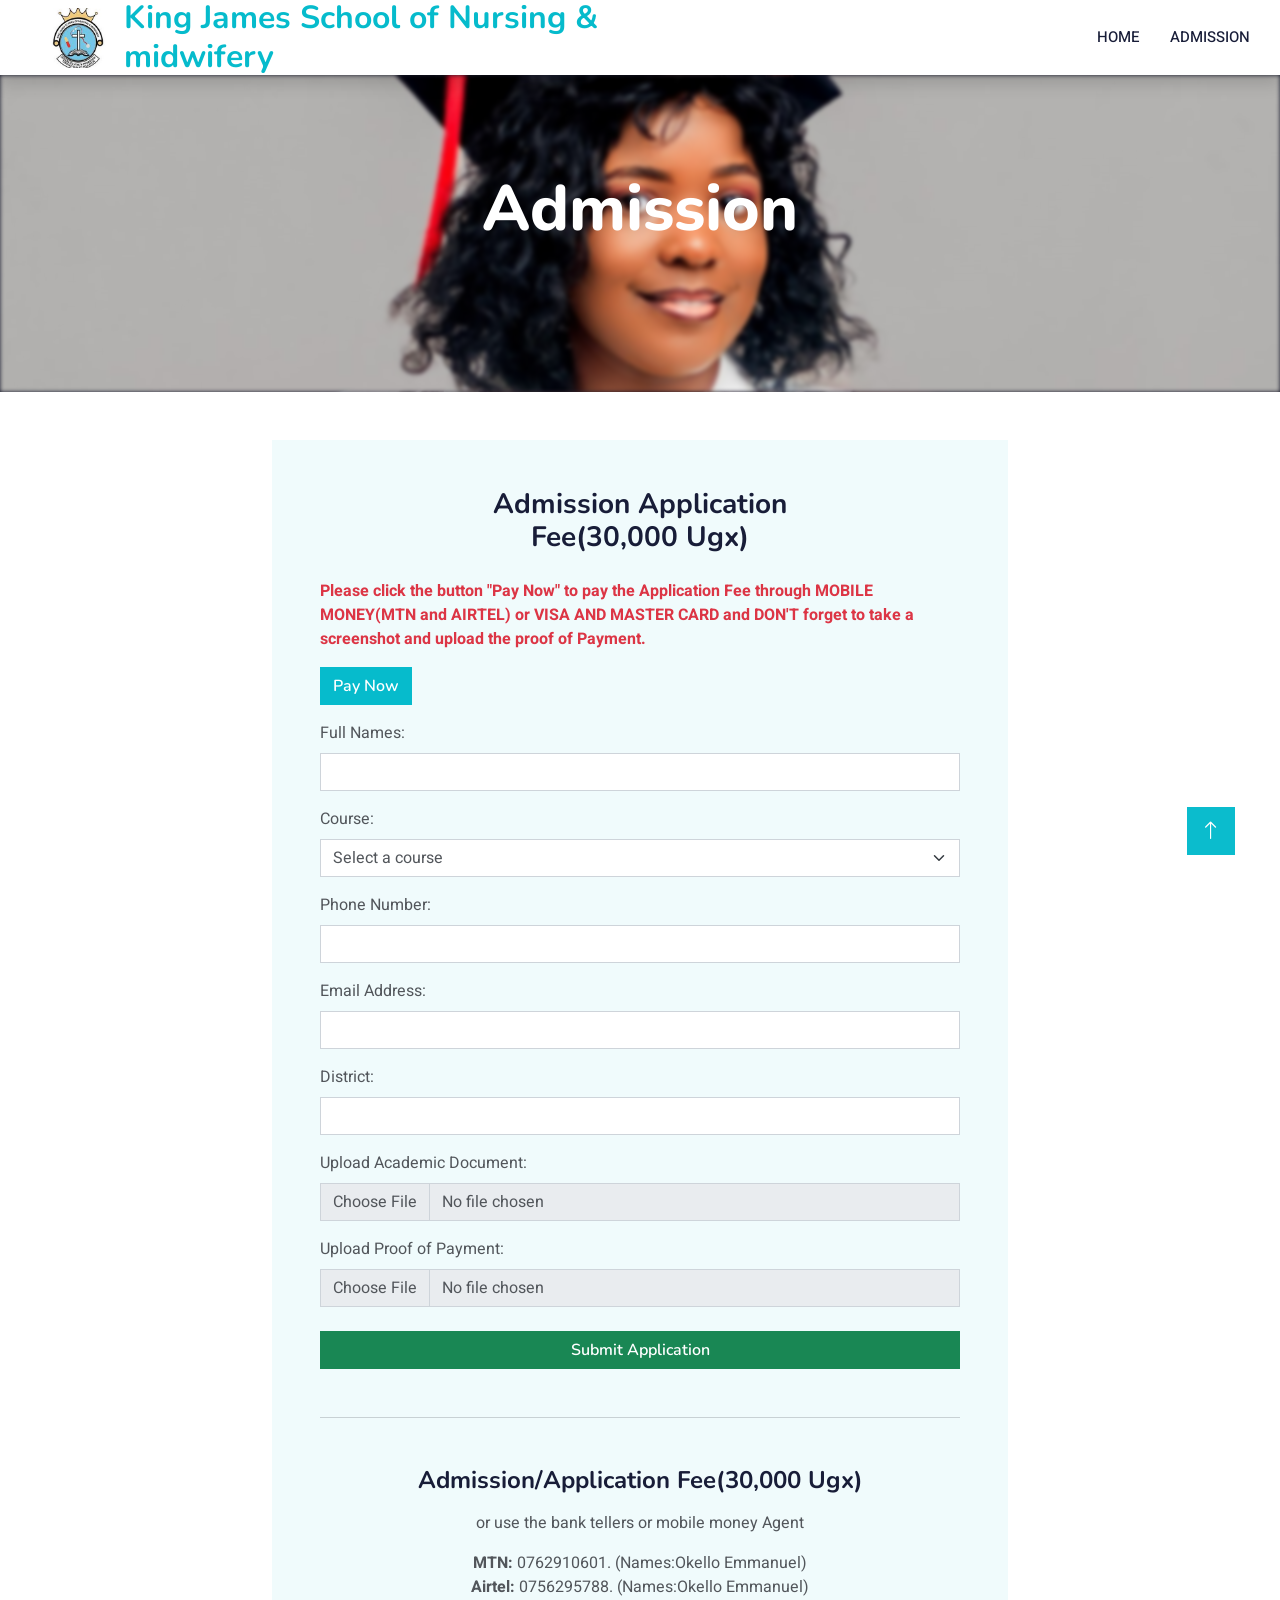
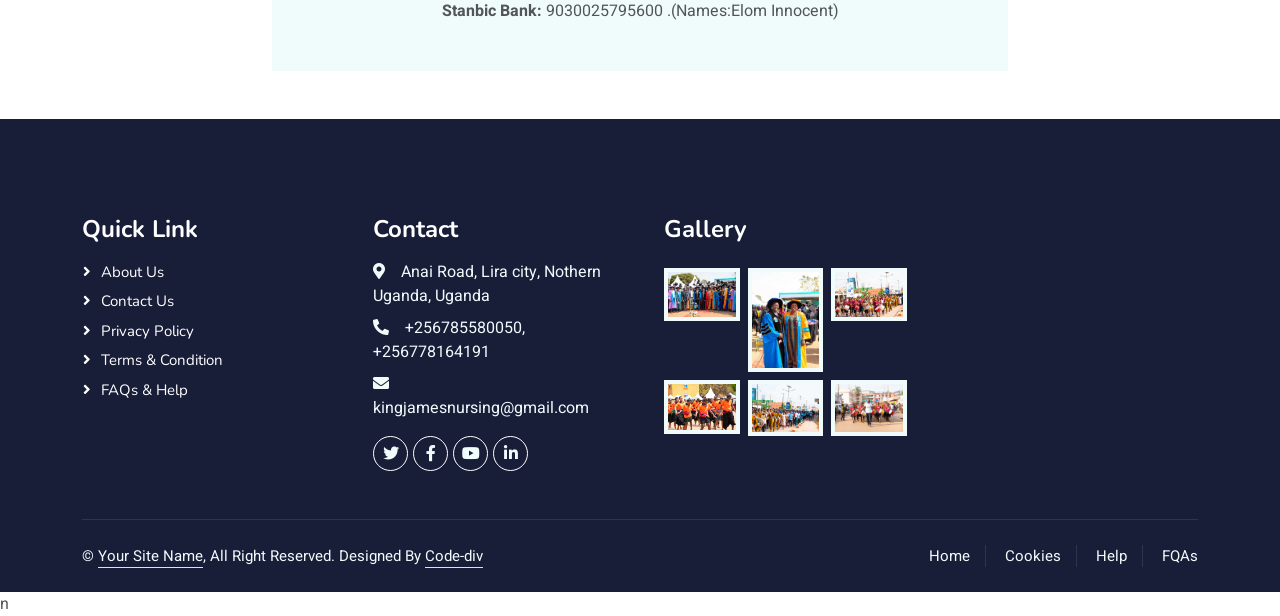
<file: pages/admission.html>
<!DOCTYPE html>
<html lang="en">
<head>
    <meta charset="utf-8">
    <title>King James - Admission Application</title>
    <meta content="width=device-width, initial-scale=1.0" name="viewport">
    <meta content="" name="keywords">
    <meta content="" name="description">
    
    <!-- Favicon -->
    <link href="../img/favicon.ico" rel="icon">

    <!-- Google Web Fonts -->
    <link rel="preconnect" href="https://fonts.googleapis.com">
    <link rel="preconnect" href="https://fonts.gstatic.com" crossorigin>
    <link href="https://fonts.googleapis.com/css2?family=Heebo:wght@400;500;600&family=Nunito:wght@600;700;800&display=swap" rel="stylesheet">

    <!-- Icon Font Stylesheet -->
    <link href="https://cdnjs.cloudflare.com/ajax/libs/font-awesome/5.10.0/css/all.min.css" rel="stylesheet">
    <link href="https://cdn.jsdelivr.net/npm/bootstrap-icons@1.4.1/font/bootstrap-icons.css" rel="stylesheet">

    <!-- Libraries Stylesheet -->
    <link href="../lib/animate/animate.min.css" rel="stylesheet">
    <link href="../lib/owlcarousel/assets/owl.carousel.min.css" rel="stylesheet">

    <!-- Customized Bootstrap Stylesheet -->
    <link href="../css/bootstrap.min.css" rel="stylesheet">

    <!-- Template Stylesheet -->
    <link href="../css/style.css" rel="stylesheet">
</head>

<body>
    <!-- Spinner Start -->
    <div id="spinner" class="show bg-white position-fixed translate-middle w-100 vh-100 top-50 start-50 d-flex align-items-center justify-content-center">
        <div class="spinner-border text-primary" style="width: 3rem; height: 3rem;" role="status">
            <span class="sr-only">Loading...</span>
        </div>
    </div>
    <!-- Spinner End -->


    <!-- Navbar Start -->
    <nav class="navbar navbar-expand-lg bg-white navbar-light shadow sticky-top p-0">
        <a href="../index.html" class="navbar-brand d-flex align-items-center px-4 px-lg-5">
            <img src="../img/badge.jpg" alt="Admission Icon" class="me-3" style="width: 60px; height: 60px;">
            <div>
                <h2 class="m-0 text-primary">King James School of  Nursing &  <br> midwifery</h2>
            </div>
        </a>
        <button type="button" class="navbar-toggler me-4" data-bs-toggle="collapse" data-bs-target="#navbarCollapse">
            <span class="navbar-toggler-icon"></span>
        </button>
        <div class="collapse navbar-collapse" id="navbarCollapse">
            <div class="navbar-nav ms-auto p-4 p-lg-0">
                <a href="../index.html" class="nav-item nav-link">Home</a>
                <a href="admission.html" class="nav-item nav-link">Admission</a>
            </div>
        </div>
    </nav>
    <!-- Navbar End -->


    <!-- Header Start -->
    <div class="container-fluid py-5 mb-5 page-header" style="position: relative; overflow: hidden;">
        <!-- Blurred background image layer -->
        <div style="
            position: absolute;
            top: 0;
            left: 0;
            height: 100%;
            width: 100%;
            background-image: url('../img/2.jpg');
            background-size: cover;
            background-position: center;
            filter: blur(2px);
            z-index: 0;
        "></div>
        <div class="container py-5">
            <div class="row justify-content-center">
                <div class="col-lg-10 text-center">
                    <h1 class="display-3 text-white animated slideInDown">Admission</h1>
                    <nav aria-label="breadcrumb">
                        <ol class="breadcrumb justify-content-center">
                            <li class="breadcrumb-item"><a class="text-white" href="#">Home</a></li>
                            <li class="breadcrumb-item"><a class="text-white" href="#">Pages</a></li>
                            <li class="breadcrumb-item text-white active" aria-current="page">404</li>
                        </ol>
                    </nav>
                </div>
            </div>
        </div>
    </div>
    <!-- Header End -->

    <!-- Application Form Start -->
<div class="container my-5">
    <div class="row justify-content-center">
        <div class="col-lg-8">
            <div class="bg-light rounded p-4 p-sm-5 wow fadeInUp" data-wow-delay="0.1s">
                <h3 class="text-center mb-4">Admission Application <br> Fee(30,000 Ugx) </h3>
                <div id="notification" class="alert alert-dismissible fade show d-none">
                    <span id="notification-message"></span>
                    <button type="button" class="btn-close" data-bs-dismiss="alert" aria-label="Close"></button>
                </div>
                <form id="admissionForm" action="submit_admission.php" method="POST" enctype="multipart/form-data">
                    <p class="text-danger fw-bold">
                        Please click the button "Pay Now" to pay the Application Fee through MOBILE MONEY(MTN and AIRTEL) or VISA AND MASTER CARD and DON'T forget to take a 
                        screenshot and upload the proof of Payment.
                    </p>
                    <a href="https://store.pesapal.com/makeadmissionpayment" class="btn btn-primary mb-3">Pay Now</a>
                    <div class="mb-3">
                        <label for="fullName" class="form-label">Full Names:</label>
                        <input type="text" class="form-control" id="fullName" name="fullName" required>
                    </div>
                    <div class="mb-3">
                        <label for="course" class="form-label">Course:</label>
                        <select class="form-select" id="course" name="course" required>
                            <option value="" selected disabled>Select a course</option>
                            <option value="Certificate in Nursing">Certificate in Nursing</option>
                            <option value="Certificate in Midwifery">Certificate in Midwifery</option>
                            <option value="Diploma in Nursing">Diploma in Nursing</option>
                            <option value="Diploma in Midwifery">Diploma in Midwifery</option>
                        </select>
                    </div>
                    <div class="mb-3">
                        <label for="phone" class="form-label">Phone Number:</label>
                        <input type="tel" class="form-control" id="phone" name="phone" required pattern="[0-9]{10,15}">
                    </div>
                    <div class="mb-3">
                        <label for="email" class="form-label">Email Address:</label>
                        <input type="email" class="form-control" id="email" name="email" required pattern="[a-z0-9._%+-]+@[a-z0-9.-]+\.[a-z]{2,}$">
                    </div>
                    <div class="mb-3">
                        <label for="district" class="form-label">District:</label>
                        <input type="text" class="form-control" id="district" name="district" required>
                    </div>
                    <div class="mb-3">
                        <label for="academicDoc" class="form-label">Upload Academic Document:</label>
                        <input type="file" class="form-control" id="academicDoc" name="academicDoc" required>
                    </div>
                    <div class="mb-4">
                        <label for="paymentProof" class="form-label">Upload Proof of Payment:</label>
                        <input type="file" class="form-control" id="paymentProof" name="paymentProof" required>
                    </div>                    
                    <button type="submit" class="btn btn-success w-100" id="submitBtn">Submit Application</button>

                    <hr class="my-5">

                    <h4 class="text-center mb-3">Admission/Application Fee(30,000 Ugx)</h4>
                    <div class="text-center">
                        <p>or use the bank tellers or mobile money Agent</p>
                        <p class="mb-0"><strong>MTN:</strong> 0762910601. (Names:Okello Emmanuel)</p>
                        <p class="mb-0"><strong>Airtel:</strong> 0756295788. (Names:Okello Emmanuel)</p>
                        <p class="mb-0"><strong>Stanbic Bank:</strong> 9030025795600 .(Names:Elom Innocent)</p>
                    </div>
                </form>
            </div>
        </div>
    </div>
</div>
<!-- Application Form End -->


    <!-- Footer Start -->
    <div class="container-fluid bg-dark text-light footer pt-5 mt-5 wow fadeIn" data-wow-delay="0.1s">
        <div class="container py-5">
            <div class="row g-5">
                <div class="col-lg-3 col-md-6">
                    <h4 class="text-white mb-3">Quick Link</h4>
                    <a class="btn btn-link" href="about.html">About Us</a>
                    <a class="btn btn-link" href="contact.html">Contact Us</a>
                    <a class="btn btn-link" href="">Privacy Policy</a>
                    <a class="btn btn-link" href="">Terms & Condition</a>
                    <a class="btn btn-link" href="">FAQs & Help</a>
                </div>
                <div class="col-lg-3 col-md-6">
                    <h4 class="text-white mb-3">Contact</h4>
                    <p class="mb-2"><i class="fa fa-map-marker-alt me-3"></i>Anai Road, Lira city, Nothern Uganda, Uganda</p>
                    <p class="mb-2"><i class="fa fa-phone-alt me-3"></i>+256785580050, +256778164191</p>
                    <p class="mb-2"><i class="fa fa-envelope me-3"></i>kingjamesnursing@gmail.com</p>
                    <div class="d-flex pt-2">
                        <a class="btn btn-outline-light btn-social" href=""><i class="fab fa-twitter"></i></a>
                        <a class="btn btn-outline-light btn-social" href=""><i class="fab fa-facebook-f"></i></a>
                        <a class="btn btn-outline-light btn-social" href=""><i class="fab fa-youtube"></i></a>
                        <a class="btn btn-outline-light btn-social" href=""><i class="fab fa-linkedin-in"></i></a>
                    </div>
                </div>
                <div class="col-lg-3 col-md-6">
                    <h4 class="text-white mb-3">Gallery</h4>
                    <div class="row g-2 pt-2">
                        <div class="col-4">
                            <img class="img-fluid bg-light p-1" src="../img/grad1.jpg" alt="">
                        </div>
                        <div class="col-4">
                            <img class="img-fluid bg-light p-1" src="../img/grad2.jpg" alt="">
                        </div>
                        <div class="col-4">
                            <img class="img-fluid bg-light p-1" src="../img/grad3.jpg" alt="">
                        </div>
                        <div class="col-4">
                            <img class="img-fluid bg-light p-1" src="../img/grad4.jpg" alt="">
                        </div>
                        <div class="col-4">
                            <img class="img-fluid bg-light p-1" src="../img/grad5.jpg" alt="">
                        </div>
                        <div class="col-4">
                            <img class="img-fluid bg-light p-1" src="../img/grad6.jpg" alt="">
                        </div>
                    </div>
                </div>
            </div>
        </div>
        <div class="container">
            <div class="copyright">
                <div class="row">
                    <div class="col-md-6 text-center text-md-start mb-3 mb-md-0">
                        &copy; <a class="border-bottom" href="#">Your Site Name</a>, All Right Reserved.

                        <!--/*** This template is free as long as you keep the footer author’s credit link/attribution link/backlink. If you'd like to use the template without the footer author’s credit link/attribution link/backlink, you can purchase the Credit Removal License from "https://htmlcodex.com/credit-removal". Thank you for your support. ***/-->
                        Designed By <a class="border-bottom" href="https://code-div.com">Code-div</a>
                    </div>
                    <div class="col-md-6 text-center text-md-end">
                        <div class="footer-menu">
                            <a href="">Home</a>
                            <a href="">Cookies</a>
                            <a href="">Help</a>
                            <a href="">FQAs</a>
                        </div>
                    </div>
                </div>
            </div>
        </div>
    </div>
    <!-- Footer End -->


    <!-- Back to Top -->
    <a href="admin_admissions1.php" class="btn btn-lg btn-primary btn-lg-square back-to-top"><i class="bi bi-arrow-up"></i></a>
    <!-- Notification Modal -->
<div class="modal fade" id="notificationModal" tabindex="-1" aria-hidden="true">
    <div class="modal-dialog">
        <div class="modal-content">
            <div class="modal-header">
                <h5 class="modal-title" id="notificationModalTitle">Notification</h5>
                <button type="button" class="btn-close" data-bs-dismiss="modal" aria-label="Close"></button>
            </div>
            <div class="modal-body" id="notificationModalBody">
                <!-- Message will appear here -->
            </div>
            <div class="modal-footer">
                <button type="button" class="btn btn-primary" data-bs-dismiss="modal">OK</button>
            </div>
        </div>
    </div>
</div>

    <!-- JavaScript Libraries -->
    <script src="https://code.jquery.com/jquery-3.4.1.min.js"></script>
    <script src="https://cdn.jsdelivr.net/npm/bootstrap@5.0.0/dist/js/bootstrap.bundle.min.js"></script>
    <script src="../lib/wow/wow.min.js"></script>
    <script src="../lib/easing/easing.min.js"></script>
    <script src="../lib/waypoints/waypoints.min.js"></script>
    <script src="../lib/owlcarousel/owl.carousel.min.js"></script>

    <!-- Template Javascript -->
    <script src="../js/main.js"></script>
    <script>
       document.getElementById('admissionForm').addEventListener('submit', function(e) {
    e.preventDefault();
    
    const form = e.target;
    const formData = new FormData(form);
    const submitBtn = document.getElementById('submitBtn');
    const notificationModal = new bootstrap.Modal(document.getElementById('notificationModal'));
    const modalTitle = document.getElementById('notificationModalTitle');
    const modalBody = document.getElementById('notificationModalBody');
    
    submitBtn.disabled = true;
    submitBtn.innerHTML = '<span class="spinner-border spinner-border-sm" role="status" aria-hidden="true"></span> Submitting...';
    
    fetch(form.action, {
        method: 'POST',
        body: formData
    })
    .then(response => response.json())
    .then(data => {
        if (data.success) {
            modalTitle.textContent = 'Success!';
            modalTitle.className = 'modal-title text-success';
            modalBody.innerHTML = data.message;
            form.reset();
        } else {
            modalTitle.textContent = 'Error';
            modalTitle.className = 'modal-title text-danger';
            modalBody.innerHTML = data.message;
        }
        notificationModal.show();
    })
    .catch(error => {
        modalTitle.textContent = 'Error';
        modalTitle.className = 'modal-title text-danger';
        modalBody.innerHTML = 'An unexpected error occurred. Please try again.';
        notificationModal.show();
        console.error('Error:', error);
    })
    .finally(() => {
        submitBtn.disabled = false;
        submitBtn.innerHTML = 'Submit Application';
    });
});
        </script>
</body>

</html>n
</file>
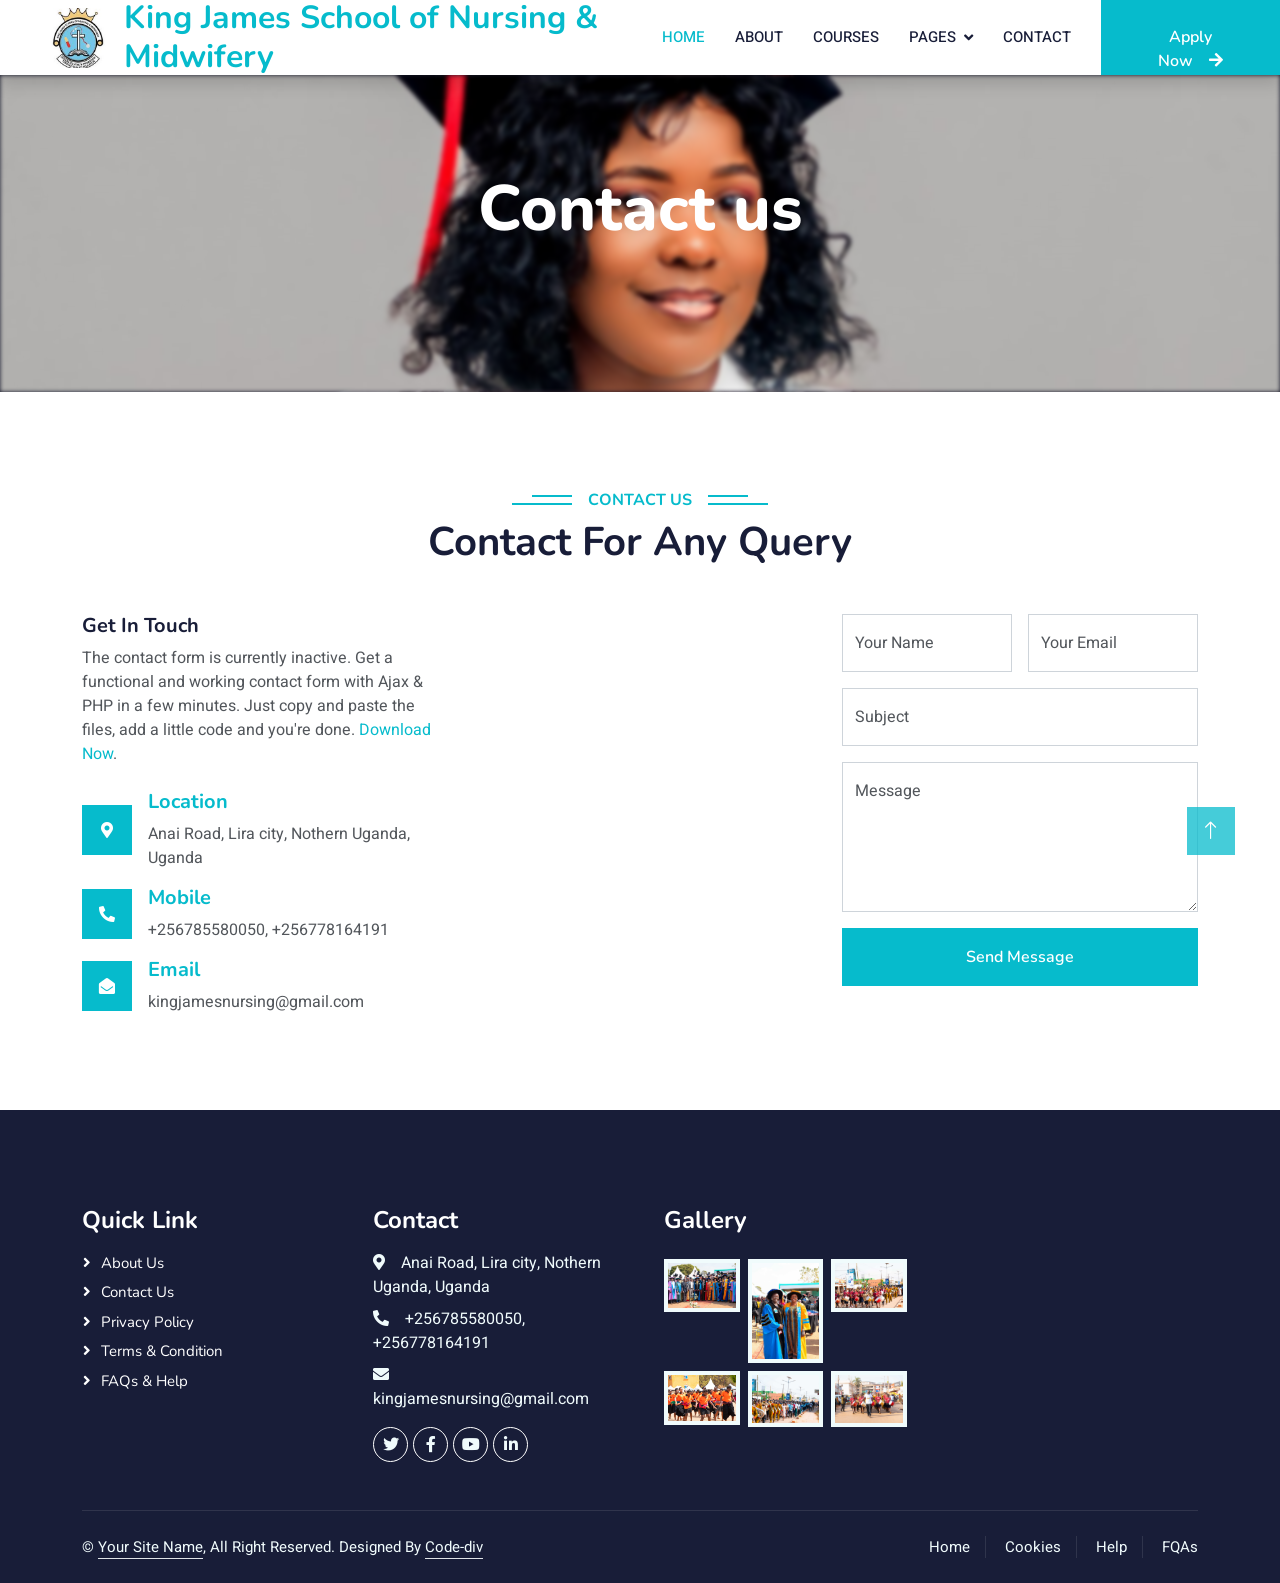
<file: pages/contact.html>
<!DOCTYPE html>
<html lang="en">

<head>
    <meta charset="utf-8">
    <title>King James - contact us</title>
    <meta content="width=device-width, initial-scale=1.0" name="viewport">
    <meta content="" name="keywords">
    <meta content="" name="description">

    <!-- Favicon -->
    <link href="img/favicon.ico" rel="icon">

    <!-- Google Web Fonts -->
    <link rel="preconnect" href="https://fonts.googleapis.com">
    <link rel="preconnect" href="https://fonts.gstatic.com" crossorigin>
    <link href="https://fonts.googleapis.com/css2?family=Heebo:wght@400;500;600&family=Nunito:wght@600;700;800&display=swap" rel="stylesheet">

    <!-- Icon Font Stylesheet -->
    <link href="https://cdnjs.cloudflare.com/ajax/libs/font-awesome/5.10.0/css/all.min.css" rel="stylesheet">
    <link href="https://cdn.jsdelivr.net/npm/bootstrap-icons@1.4.1/font/bootstrap-icons.css" rel="stylesheet">

    <!-- Libraries Stylesheet -->
    <link href="../lib/animate/animate.min.css" rel="stylesheet">
    <link href="../lib/owlcarousel/assets/owl.carousel.min.css" rel="stylesheet">

    <!-- Customized Bootstrap Stylesheet -->
    <link href="../css/bootstrap.min.css" rel="stylesheet">

    <!-- Template Stylesheet -->
    <link href="../css/style.css" rel="stylesheet">
</head>

<body>
    <!-- Spinner Start -->
    <div id="spinner" class="show bg-white position-fixed translate-middle w-100 vh-100 top-50 start-50 d-flex align-items-center justify-content-center">
        <div class="spinner-border text-primary" style="width: 3rem; height: 3rem;" role="status">
            <span class="sr-only">Loading...</span>
        </div>
    </div>
    <!-- Spinner End -->


    <!-- Navbar Start -->
    <nav class="navbar navbar-expand-lg bg-white navbar-light shadow sticky-top p-0">
        <a href="../index.html" class="navbar-brand d-flex align-items-center px-4 px-lg-5">
            <img src="../img/badge.jpg" alt="Admission Icon" class="me-3" style="width: 60px; height: 60px;">
            <div>
                <h2 class="m-0 text-primary">King James School of  Nursing & <br>Midwifery</h2>
            </div>
        </a>
        
        <button type="button" class="navbar-toggler me-4" data-bs-toggle="collapse" data-bs-target="#navbarCollapse">
            <span class="navbar-toggler-icon"></span>
        </button>
        <div class="collapse navbar-collapse" id="navbarCollapse">
            <div class="navbar-nav ms-auto p-4 p-lg-0">
                <a href="../index.html" class="nav-item nav-link active">Home</a>
                <a href="about.html" class="nav-item nav-link">About</a>
                <a href="courses.html" class="nav-item nav-link">Courses</a>
                <div class="nav-item dropdown">
                    <a href="#" class="nav-link dropdown-toggle" data-bs-toggle="dropdown">Pages</a>
                    <div class="dropdown-menu fade-down m-0">
                        <a href="team.html" class="dropdown-item">Our Team</a>
                        <a href="testimonial.html" class="dropdown-item">Testimonial</a>
                        <a href="gallery.html" class="dropdown-item">Gallery</a>

                    </div>
                </div>
                <a href="contact.html" class="nav-item nav-link">Contact</a>
            </div>
            <a href="admission.html" class="btn btn-primary py-4 px-lg-5 d-none d-lg-block">Apply Now<i class="fa fa-arrow-right ms-3"></i></a>
        </div>
    </nav>
    <!-- Navbar End -->

     <!-- Header Start -->
    <div class="container-fluid py-5 mb-5 page-header" style="position: relative; overflow: hidden;">
        <!-- Blurred background image layer -->
        <div style="
            position: absolute;
            top: 0;
            left: 0;
            height: 100%;
            width: 100%;
            background-image: url('../img/2.jpg');
            background-size: cover;
            background-position: center;
            filter: blur(2px);
            z-index: 0;
        "></div>
        <div class="container py-5">
            <div class="row justify-content-center">
                <div class="col-lg-10 text-center">
                    <h1 class="display-3 text-white animated slideInDown">Contact us</h1>
                    <nav aria-label="breadcrumb">
                        <ol class="breadcrumb justify-content-center">
                            <li class="breadcrumb-item"><a class="text-white" href="#">Home</a></li>
                            <li class="breadcrumb-item"><a class="text-white" href="#">Pages</a></li>
                            <li class="breadcrumb-item text-white active" aria-current="page">404</li>
                        </ol>
                    </nav>
                </div>
            </div>
        </div>
    </div>
    <!-- Header End -->


    <!-- Contact Start -->
    <div class="container-xxl py-5">
        <div class="container">
            <div class="text-center wow fadeInUp" data-wow-delay="0.1s">
                <h6 class="section-title bg-white text-center text-primary px-3">Contact Us</h6>
                <h1 class="mb-5">Contact For Any Query</h1>
            </div>
            <div class="row g-4">
                <div class="col-lg-4 col-md-6 wow fadeInUp" data-wow-delay="0.1s">
                    <h5>Get In Touch</h5>
                    <p class="mb-4">The contact form is currently inactive. Get a functional and working contact form with Ajax & PHP in a few minutes. Just copy and paste the files, add a little code and you're done. <a href="https://htmlcodex.com/contact-form">Download Now</a>.</p>
                    <div class="d-flex align-items-center mb-3">
                        <div class="d-flex align-items-center justify-content-center flex-shrink-0 bg-primary" style="width: 50px; height: 50px;">
                            <i class="fa fa-map-marker-alt text-white"></i>
                        </div>
                        <div class="ms-3">
                            <h5 class="text-primary">Location</h5>
                            <p class="mb-0">Anai Road, Lira city, Nothern Uganda, Uganda</p>
                        </div>
                    </div>
                    <div class="d-flex align-items-center mb-3">
                        <div class="d-flex align-items-center justify-content-center flex-shrink-0 bg-primary" style="width: 50px; height: 50px;">
                            <i class="fa fa-phone-alt text-white"></i>
                        </div>
                        <div class="ms-3">
                            <h5 class="text-primary">Mobile</h5>
                            <p class="mb-0">+256785580050, +256778164191</p>
                        </div>
                    </div>
                    <div class="d-flex align-items-center">
                        <div class="d-flex align-items-center justify-content-center flex-shrink-0 bg-primary" style="width: 50px; height: 50px;">
                            <i class="fa fa-envelope-open text-white"></i>
                        </div>
                        <div class="ms-3">
                            <h5 class="text-primary">Email</h5>
                            <p class="mb-0">kingjamesnursing@gmail.com</p>
                        </div>
                    </div>
                </div>
                <div class="col-lg-4 col-md-6 wow fadeInUp" data-wow-delay="0.3s">
                    <iframe class="position-relative rounded w-100 h-100"
                        src="https://www.google.com/maps/embed?pb=!1m18!1m12!1m3!1d3986.790462681352!2d32.85387677403353!3d2.2323190581060475!2m3!1f0!2f0!3f0!3m2!1i1024!2i768!4f13.1!3m3!1m2!1s0x1770baff081e0bd7%3A0x2a587f4830a7e10!2sKing%20James%20School%20of%20Nursing%20And%20Midwifery!5e0!3m2!1sen!2sug!4v1746680640045!5m2!1sen!2sug"
                        frameborder="0" style="min-height: 300px; border:0;" allowfullscreen="" aria-hidden="false"
                        tabindex="0"></iframe>
                </div>
                <div class="col-lg-4 col-md-12 wow fadeInUp" data-wow-delay="0.5s">
                    <form>
                        <div class="row g-3">
                            <div class="col-md-6">
                                <div class="form-floating">
                                    <input type="text" class="form-control" id="name" placeholder="Your Name">
                                    <label for="name">Your Name</label>
                                </div>
                            </div>
                            <div class="col-md-6">
                                <div class="form-floating">
                                    <input type="email" class="form-control" id="email" placeholder="Your Email">
                                    <label for="email">Your Email</label>
                                </div>
                            </div>
                            <div class="col-12">
                                <div class="form-floating">
                                    <input type="text" class="form-control" id="subject" placeholder="Subject">
                                    <label for="subject">Subject</label>
                                </div>
                            </div>
                            <div class="col-12">
                                <div class="form-floating">
                                    <textarea class="form-control" placeholder="Leave a message here" id="message" style="height: 150px"></textarea>
                                    <label for="message">Message</label>
                                </div>
                            </div>
                            <div class="col-12">
                                <button class="btn btn-primary w-100 py-3" type="submit">Send Message</button>
                            </div>
                        </div>
                    </form>
                </div>
            </div>
        </div>
    </div>
    <!-- Contact End -->


        <!-- Footer Start -->
    <div class="container-fluid bg-dark text-light footer pt-5 mt-5 wow fadeIn" data-wow-delay="0.1s">
        <div class="container py-5">
            <div class="row g-5">
                <div class="col-lg-3 col-md-6">
                    <h4 class="text-white mb-3">Quick Link</h4>
                    <a class="btn btn-link" href="about.html">About Us</a>
                    <a class="btn btn-link" href="contact.html">Contact Us</a>
                    <a class="btn btn-link" href="">Privacy Policy</a>
                    <a class="btn btn-link" href="">Terms & Condition</a>
                    <a class="btn btn-link" href="">FAQs & Help</a>
                </div>
                <div class="col-lg-3 col-md-6">
                    <h4 class="text-white mb-3">Contact</h4>
                    <p class="mb-2"><i class="fa fa-map-marker-alt me-3"></i>Anai Road, Lira city, Nothern Uganda, Uganda</p>
                    <p class="mb-2"><i class="fa fa-phone-alt me-3"></i>+256785580050, +256778164191</p>
                    <p class="mb-2"><i class="fa fa-envelope me-3"></i>kingjamesnursing@gmail.com</p>
                    <div class="d-flex pt-2">
                        <a class="btn btn-outline-light btn-social" href=""><i class="fab fa-twitter"></i></a>
                        <a class="btn btn-outline-light btn-social" href=""><i class="fab fa-facebook-f"></i></a>
                        <a class="btn btn-outline-light btn-social" href=""><i class="fab fa-youtube"></i></a>
                        <a class="btn btn-outline-light btn-social" href=""><i class="fab fa-linkedin-in"></i></a>
                    </div>
                </div>
                <div class="col-lg-3 col-md-6">
                    <h4 class="text-white mb-3">Gallery</h4>
                    <div class="row g-2 pt-2">
                        <div class="col-4">
                            <img class="img-fluid bg-light p-1" src="../img/grad1.jpg" alt="">
                        </div>
                        <div class="col-4">
                            <img class="img-fluid bg-light p-1" src="../img/grad2.jpg" alt="">
                        </div>
                        <div class="col-4">
                            <img class="img-fluid bg-light p-1" src="../img/grad3.jpg" alt="">
                        </div>
                        <div class="col-4">
                            <img class="img-fluid bg-light p-1" src="../img/grad4.jpg" alt="">
                        </div>
                        <div class="col-4">
                            <img class="img-fluid bg-light p-1" src="../img/grad5.jpg" alt="">
                        </div>
                        <div class="col-4">
                            <img class="img-fluid bg-light p-1" src="../img/grad6.jpg" alt="">
                        </div>
                    </div>
                </div>
            </div>
        </div>
        <div class="container">
            <div class="copyright">
                <div class="row">
                    <div class="col-md-6 text-center text-md-start mb-3 mb-md-0">
                        &copy; <a class="border-bottom" href="#">Your Site Name</a>, All Right Reserved.

                        <!--/*** This template is free as long as you keep the footer author’s credit link/attribution link/backlink. If you'd like to use the template without the footer author’s credit link/attribution link/backlink, you can purchase the Credit Removal License from "https://htmlcodex.com/credit-removal". Thank you for your support. ***/-->
                        Designed By <a class="border-bottom" href="https://code-div.com">Code-div</a>
                    </div>
                    <div class="col-md-6 text-center text-md-end">
                        <div class="footer-menu">
                            <a href="">Home</a>
                            <a href="">Cookies</a>
                            <a href="">Help</a>
                            <a href="">FQAs</a>
                        </div>
                    </div>
                </div>
            </div>
        </div>
    </div>
    <!-- Footer End -->


    <!-- Back to Top -->
    <a href="contact.html" class="btn btn-lg btn-primary btn-lg-square back-to-top"><i class="bi bi-arrow-up"></i></a>


    <!-- JavaScript Libraries -->
    <script src="https://code.jquery.com/jquery-3.4.1.min.js"></script>
    <script src="https://cdn.jsdelivr.net/npm/bootstrap@5.0.0/dist/js/bootstrap.bundle.min.js"></script>
    <script src="../lib/wow/wow.min.js"></script>
    <script src="../lib/easing/easing.min.js"></script>
    <script src="../lib/waypoints/waypoints.min.js"></script>
    <script src="../lib/owlcarousel/owl.carousel.min.js"></script>

    <!-- Template Javascript -->
    <script src="../js/main.js"></script>
</body>

</html>
</file>
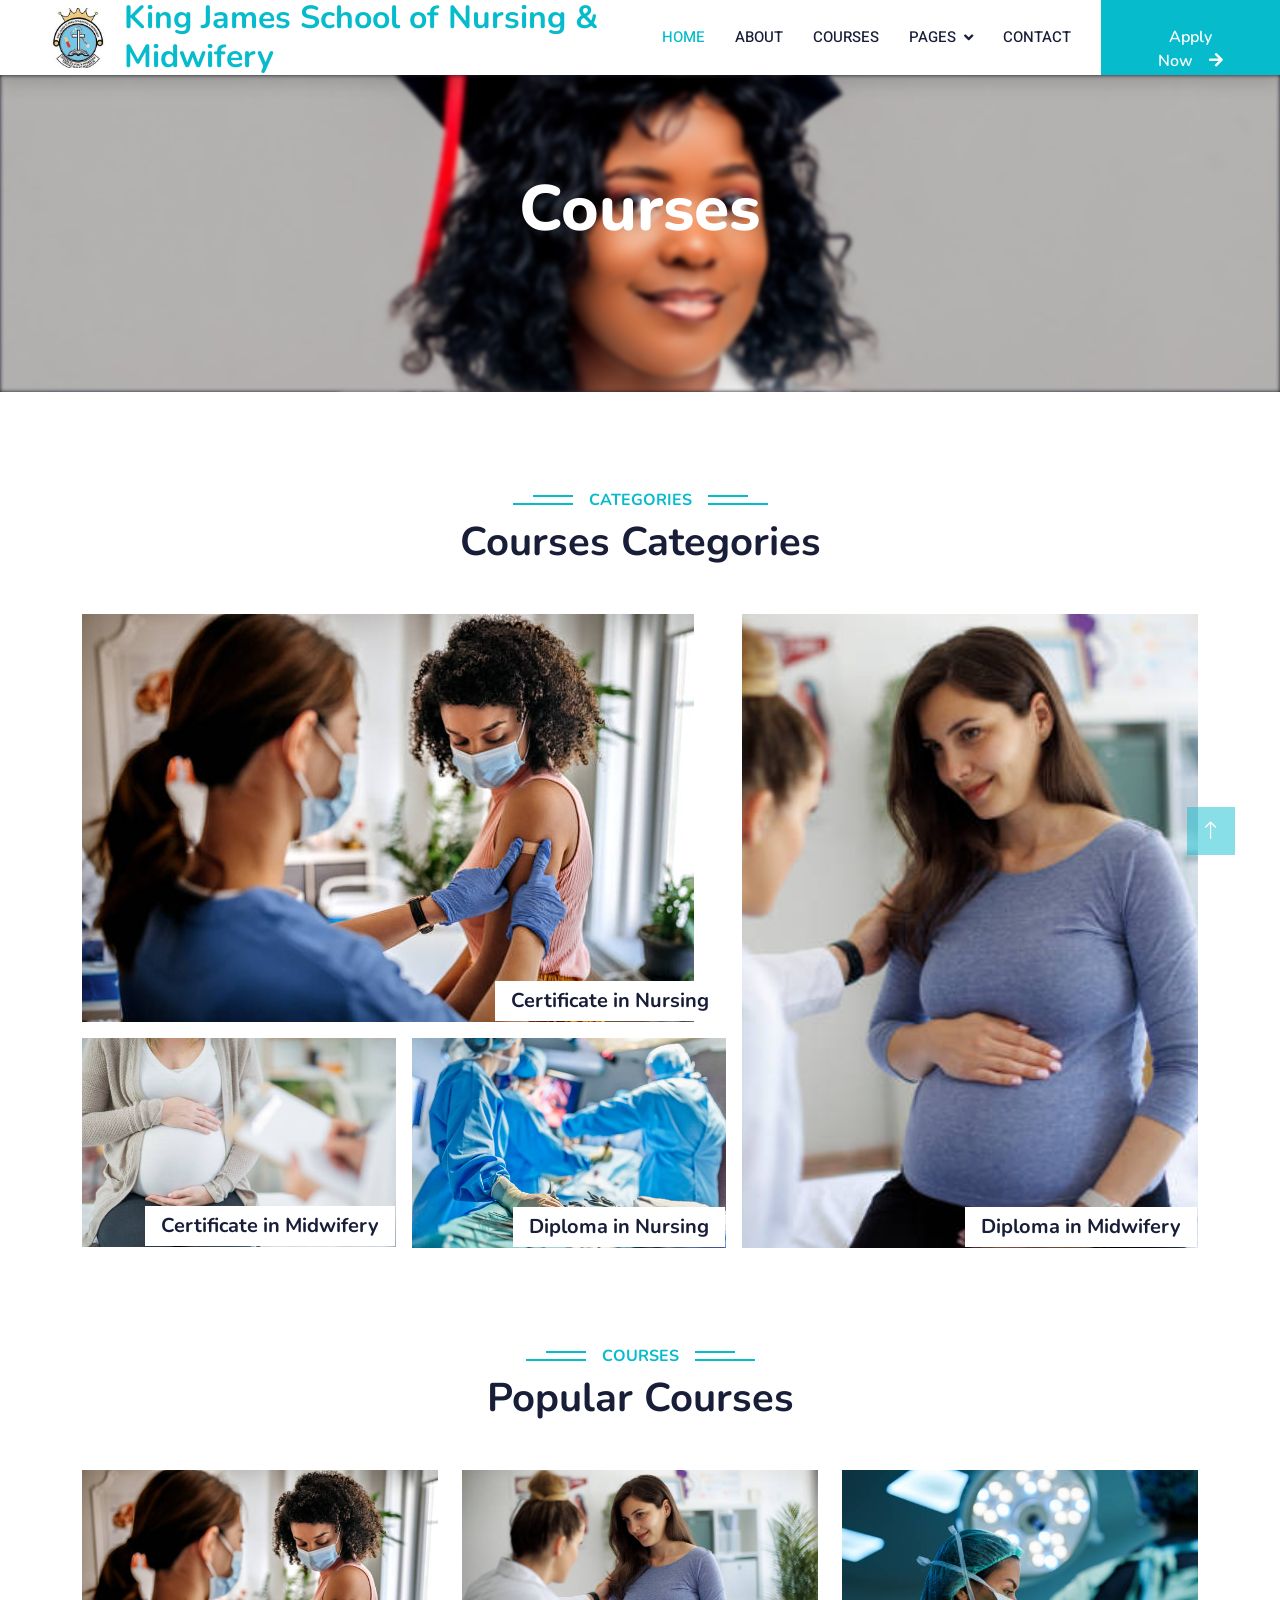
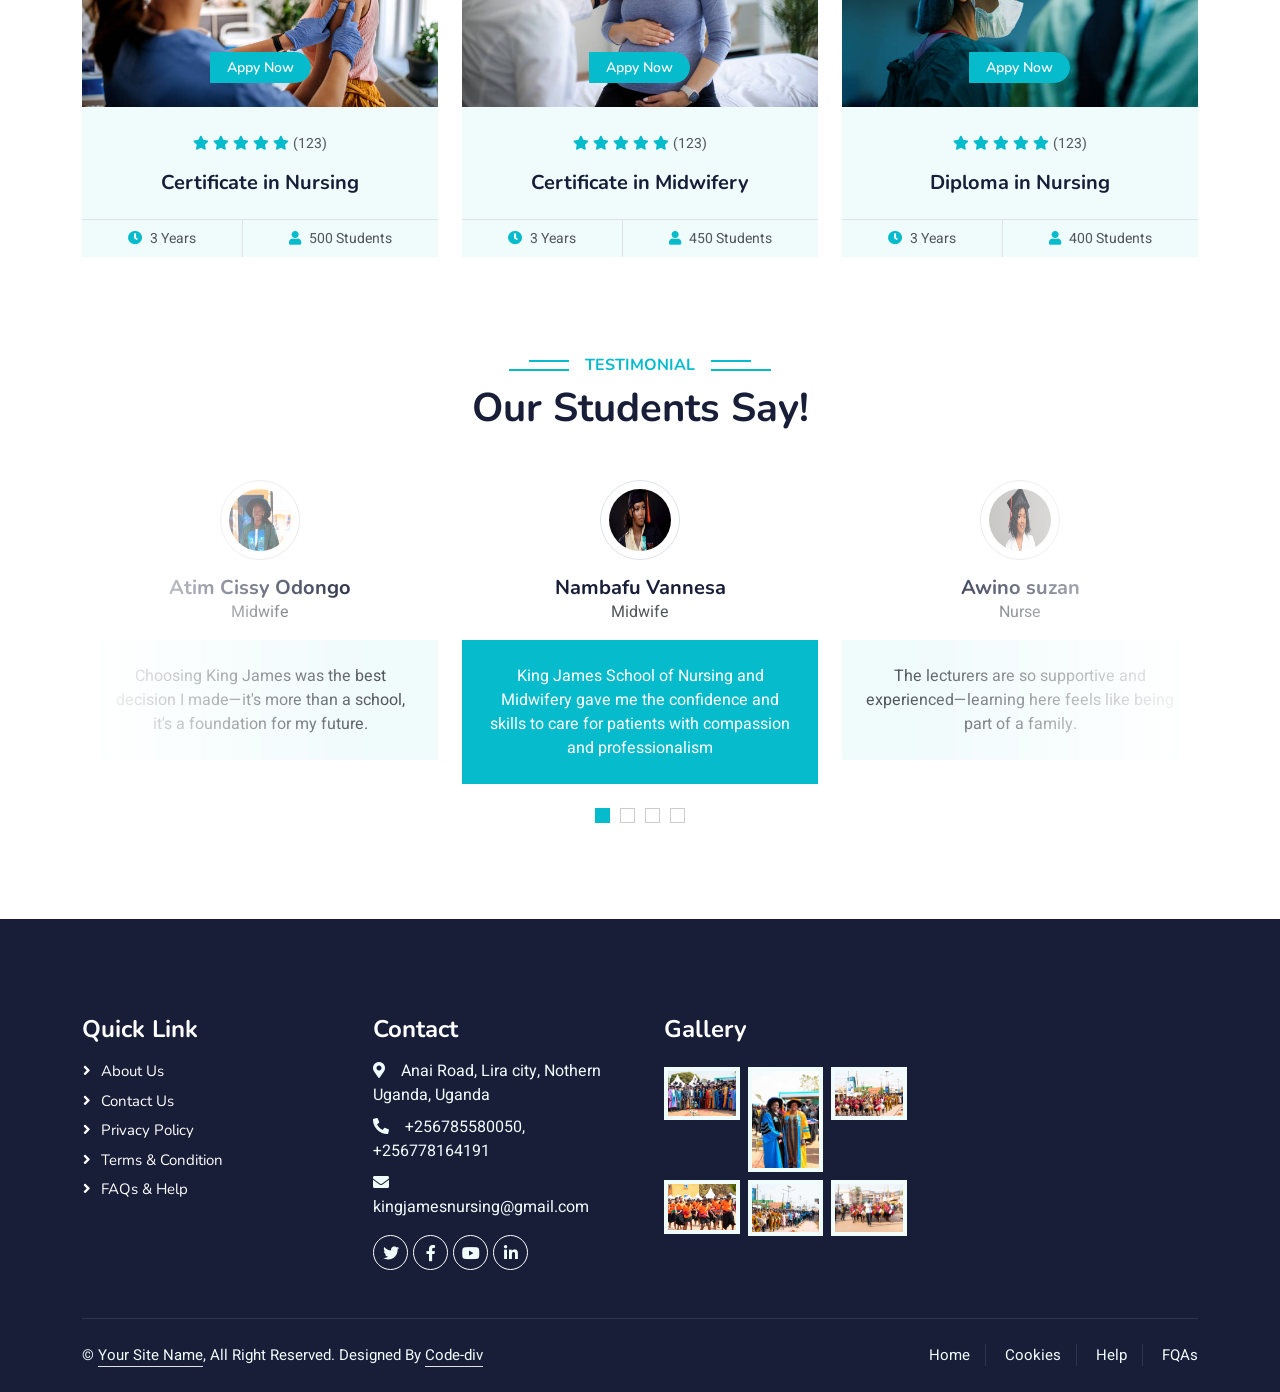
<file: pages/courses.html>
<!DOCTYPE html>
<html lang="en">
<head>
    <meta charset="utf-8">
    <title>King James - our courses</title>
    <meta content="width=device-width, initial-scale=1.0" name="viewport">
    <meta content="" name="keywords">
    <meta content="" name="description">
    
    <!-- Favicon -->
    <link href="img/favicon.ico" rel="icon">

    <!-- Google Web Fonts -->
    <link rel="preconnect" href="https://fonts.googleapis.com">
    <link rel="preconnect" href="https://fonts.gstatic.com" crossorigin>
    <link href="https://fonts.googleapis.com/css2?family=Heebo:wght@400;500;600&family=Nunito:wght@600;700;800&display=swap" rel="stylesheet">

    <!-- Icon Font Stylesheet -->
    <link href="https://cdnjs.cloudflare.com/ajax/libs/font-awesome/5.10.0/css/all.min.css" rel="stylesheet">
    <link href="https://cdn.jsdelivr.net/npm/bootstrap-icons@1.4.1/font/bootstrap-icons.css" rel="stylesheet">

    <!-- Libraries Stylesheet -->
    <link href="../lib/animate/animate.min.css" rel="stylesheet">
    <link href="../lib/owlcarousel/assets/owl.carousel.min.css" rel="stylesheet">

    <!-- Customized Bootstrap Stylesheet -->
    <link href="../css/bootstrap.min.css" rel="stylesheet">

    <!-- Template Stylesheet -->
    <link href="../css/style.css" rel="stylesheet">
</head>

<body>
    <!-- Spinner Start -->
    <div id="spinner" class="show bg-white position-fixed translate-middle w-100 vh-100 top-50 start-50 d-flex align-items-center justify-content-center">
        <div class="spinner-border text-primary" style="width: 3rem; height: 3rem;" role="status">
            <span class="sr-only">Loading...</span>
        </div>
    </div>
    <!-- Spinner End -->


    <!-- Navbar Start -->
    <nav class="navbar navbar-expand-lg bg-white navbar-light shadow sticky-top p-0">
        <a href="../index.html" class="navbar-brand d-flex align-items-center px-4 px-lg-5">
            <img src="../img/badge.jpg" alt="Admission Icon" class="me-3" style="width: 60px; height: 60px;">
            <div>
                <h2 class="m-0 text-primary">King James School of  Nursing & <br>Midwifery</h2>
            </div>
        </a>
        
        <button type="button" class="navbar-toggler me-4" data-bs-toggle="collapse" data-bs-target="#navbarCollapse">
            <span class="navbar-toggler-icon"></span>
        </button>
        <div class="collapse navbar-collapse" id="navbarCollapse">
            <div class="navbar-nav ms-auto p-4 p-lg-0">
                <a href="../index.html" class="nav-item nav-link active">Home</a>
                <a href="about.html" class="nav-item nav-link">About</a>
                <a href="courses.html" class="nav-item nav-link">Courses</a>
                <div class="nav-item dropdown">
                    <a href="#" class="nav-link dropdown-toggle" data-bs-toggle="dropdown">Pages</a>
                    <div class="dropdown-menu fade-down m-0">
                        <a href="team.html" class="dropdown-item">Our Team</a>
                        <a href="testimonial.html" class="dropdown-item">Testimonial</a>
                        <a href="gallery.html" class="dropdown-item">Gallery</a>
                    
                    </div>
                </div>
                <a href="contact.html" class="nav-item nav-link">Contact</a>
            </div>
            <a href="admission.html" class="btn btn-primary py-4 px-lg-5 d-none d-lg-block">Apply Now<i class="fa fa-arrow-right ms-3"></i></a>
        </div>
    </nav>
    <!-- Navbar End -->


    <!-- Header Start -->
    <div class="container-fluid py-5 mb-5 page-header" style="position: relative; overflow: hidden;">
        <!-- Blurred background image layer -->
        <div style="
            position: absolute;
            top: 0;
            left: 0;
            height: 100%;
            width: 100%;
            background-image: url('../img/2.jpg');
            background-size: cover;
            background-position: center;
            filter: blur(2px);
            z-index: 0;
        "></div>
        <div class="container py-5">
            <div class="row justify-content-center">
                <div class="col-lg-10 text-center">
                    <h1 class="display-3 text-white animated slideInDown">Courses</h1>
                    <nav aria-label="breadcrumb">
                        <ol class="breadcrumb justify-content-center">
                            <li class="breadcrumb-item"><a class="text-white" href="#">Home</a></li>
                            <li class="breadcrumb-item"><a class="text-white" href="#">Pages</a></li>
                            <li class="breadcrumb-item text-white active" aria-current="page">Courses</li>
                        </ol>
                    </nav>
                </div>
            </div>
        </div>
    </div>
    <!-- Header End -->


    <!-- Categories Start -->
    <div class="container-xxl py-5 category">
        <div class="container">
            <div class="text-center wow fadeInUp" data-wow-delay="0.1s">
                <h6 class="section-title bg-white text-center text-primary px-3">Categories</h6>
                <h1 class="mb-5">Courses Categories</h1>
            </div>
            <div class="row g-3">
                <div class="col-lg-7 col-md-6">
                    <div class="row g-3">
                        <div class="col-lg-12 col-md-12 wow zoomIn" data-wow-delay="0.1s">
                            <a class="position-relative d-block overflow-hidden" href="">
                                <img class="img-fluid" src="../img/10.jpg" alt="">
                                <div class="bg-white text-center position-absolute bottom-0 end-0 py-2 px-3" style="margin: 1px;">
                                    <h5 class="m-0">Certificate in Nursing</h5>
                                </div>
                            </a>
                        </div>
                        <div class="col-lg-6 col-md-12 wow zoomIn" data-wow-delay="0.3s">
                            <a class="position-relative d-block overflow-hidden" href="">
                                <img class="img-fluid" src="../img/9.jpg" alt="">
                                <div class="bg-white text-center position-absolute bottom-0 end-0 py-2 px-3" style="margin: 1px;">
                                    <h5 class="m-0">Certificate in Midwifery</h5>
                                </div>
                            </a>
                        </div>
                        <div class="col-lg-6 col-md-12 wow zoomIn" data-wow-delay="0.5s">
                            <a class="position-relative d-block overflow-hidden" href="">
                                <img class="img-fluid" src="../img/13.jpg" alt="">
                                <div class="bg-white text-center position-absolute bottom-0 end-0 py-2 px-3" style="margin: 1px;">
                                    <h5 class="m-0">Diploma in Nursing </h5>
                                </div>
                            </a>
                        </div>
                    </div>
                </div>
                <div class="col-lg-5 col-md-6 wow zoomIn" data-wow-delay="0.7s" style="min-height: 350px;">
                    <a class="position-relative d-block h-100 overflow-hidden" href="">
                        <img class="img-fluid position-absolute w-100 h-100" src="../img/7.jpg" alt="" style="object-fit: cover;">
                        <div class="bg-white text-center position-absolute bottom-0 end-0 py-2 px-3" style="margin:  1px;">
                            <h5 class="m-0">Diploma in Midwifery</h5>
                        </div>
                    </a>
                </div>
            </div>
        </div>
    </div>
    <!-- Categories Start -->


    <!-- Courses Start -->
    <div class="container-xxl py-5">
        <div class="container">
            <div class="text-center wow fadeInUp" data-wow-delay="0.1s">
                <h6 class="section-title bg-white text-center text-primary px-3">Courses</h6>
                <h1 class="mb-5">Popular Courses</h1>
            </div>
            <div class="row g-4 justify-content-center">
                <div class="col-lg-4 col-md-6 wow fadeInUp" data-wow-delay="0.1s">
                    <div class="course-item bg-light">
                        <div class="position-relative overflow-hidden">
                            <img class="img-fluid" src="../img/10.jpg" alt="">
                            <div class="w-100 d-flex justify-content-center position-absolute bottom-0 start-0 mb-4">
                                <a href="admission.html" class="flex-shrink-0 btn btn-sm btn-primary px-3" style="border-radius: 0 30px 30px 0;">Appy Now</a>
                            </div>
                        </div>
                        <div class="text-center p-4 pb-0">
                            <div class="mb-3">
                                <small class="fa fa-star text-primary"></small>
                                <small class="fa fa-star text-primary"></small>
                                <small class="fa fa-star text-primary"></small>
                                <small class="fa fa-star text-primary"></small>
                                <small class="fa fa-star text-primary"></small>
                                <small>(123)</small>
                            </div>
                            <h5 class="mb-4">Certificate in Nursing</h5>
                        </div>
                        <div class="d-flex border-top">
                            <small class="flex-fill text-center border-end py-2"><i class="fa fa-clock text-primary me-2"></i>3 Years</small>
                            <small class="flex-fill text-center py-2"><i class="fa fa-user text-primary me-2"></i>500 Students</small>
                        </div>
                    </div>
                </div>
                <div class="col-lg-4 col-md-6 wow fadeInUp" data-wow-delay="0.3s">
                    <div class="course-item bg-light">
                        <div class="position-relative overflow-hidden">
                            <img class="img-fluid" src="../img/7.jpg" alt="">
                            <div class="w-100 d-flex justify-content-center position-absolute bottom-0 start-0 mb-4">
                                <a href="admission.html" class="flex-shrink-0 btn btn-sm btn-primary px-3" style="border-radius: 0 30px 30px 0;">Appy Now</a>
                            </div>
                        </div>
                        <div class="text-center p-4 pb-0">
                            <div class="mb-3">
                                <small class="fa fa-star text-primary"></small>
                                <small class="fa fa-star text-primary"></small>
                                <small class="fa fa-star text-primary"></small>
                                <small class="fa fa-star text-primary"></small>
                                <small class="fa fa-star text-primary"></small>
                                <small>(123)</small>
                            </div>
                            <h5 class="mb-4">Certificate in Midwifery</h5>
                        </div>
                        <div class="d-flex border-top">
                            <small class="flex-fill text-center border-end py-2"><i class="fa fa-clock text-primary me-2"></i>3 Years</small>
                            <small class="flex-fill text-center py-2"><i class="fa fa-user text-primary me-2"></i>450 Students</small>
                        </div>
                    </div>
                </div>
                <div class="col-lg-4 col-md-6 wow fadeInUp" data-wow-delay="0.5s">
                    <div class="course-item bg-light">
                        <div class="position-relative overflow-hidden">
                            <img class="img-fluid" src="../img/11.jpg" alt="">
                            <div class="w-100 d-flex justify-content-center position-absolute bottom-0 start-0 mb-4">
                                <a href="admission.html" class="flex-shrink-0 btn btn-sm btn-primary px-3" style="border-radius: 0 30px 30px 0;">Appy Now</a>
                            </div>
                        </div>
                        <div class="text-center p-4 pb-0">
                            <div class="mb-3">
                                <small class="fa fa-star text-primary"></small>
                                <small class="fa fa-star text-primary"></small>
                                <small class="fa fa-star text-primary"></small>
                                <small class="fa fa-star text-primary"></small>
                                <small class="fa fa-star text-primary"></small>
                                <small>(123)</small>
                            </div>
                            <h5 class="mb-4">Diploma in Nursing</h5>
                        </div>
                        <div class="d-flex border-top">
                            <small class="flex-fill text-center border-end py-2"><i class="fa fa-clock text-primary me-2"></i>3 Years</small>
                            <small class="flex-fill text-center py-2"><i class="fa fa-user text-primary me-2"></i>400 Students</small>
                        </div>
                    </div>
                </div>
            </div>
        </div>
    </div>
    <!-- Courses End -->


    <!-- Testimonial Start -->
    <div class="container-xxl py-5 wow fadeInUp" data-wow-delay="0.1s">
        <div class="container">
            <div class="text-center">
                <h6 class="section-title bg-white text-center text-primary px-3">Testimonial</h6>
                <h1 class="mb-5">Our Students Say!</h1>
            </div>
            <div class="owl-carousel testimonial-carousel position-relative">
                <div class="testimonial-item text-center">
                    <img class="border rounded-circle p-2 mx-auto mb-3" src="../img/vani.jpg" style="width: 80px; height: 80px;">
                    <h5 class="mb-0">Nambafu Vannesa</h5>
                    <p>Midwife</p>
                    <div class="testimonial-text bg-light text-center p-4">
                    <p class="mb-0">King James School of Nursing and Midwifery gave me the confidence and skills to care for patients with compassion and professionalism</p>
                    </div>
                </div>
                <div class="testimonial-item text-center">
                    <img class="border rounded-circle p-2 mx-auto mb-3" src="../img/2.jpg" style="width: 80px; height: 80px;">
                    <h5 class="mb-0">Awino suzan</h5>
                    <p>Nurse</p>
                    <div class="testimonial-text bg-light text-center p-4">
                    <p class="mb-0">The lecturers are so supportive and experienced—learning here feels like being part of a family.</p>
                    </div>
                </div>
                <div class="testimonial-item text-center">
                    <img class="border rounded-circle p-2 mx-auto mb-3" src="../img/testimonial-3.jpg" style="width: 80px; height: 80px;">
                    <h5 class="mb-0">Odongo Lameck</h5>
                    <p>Clinical Officer</p>
                    <div class="testimonial-text bg-light text-center p-4">
                    <p class="mb-0">The practical training is top-notch; I felt fully prepared for my clinical placements</p>
                    </div>
                </div>
                <div class="testimonial-item text-center">
                    <img class="border rounded-circle p-2 mx-auto mb-3" src="../img/cissy.jpg" style="width: 80px; height: 80px;">
                    <h5 class="mb-0">Atim Cissy Odongo</h5>
                    <p>Midwife</p>
                    <div class="testimonial-text bg-light text-center p-4">
                    <p class="mb-0">Choosing King James was the best decision I made—it's more than a school, it's a foundation for my future.</p>
                    </div>
                </div>
            </div>
        </div>
    </div>
    <!-- Testimonial End -->
        

     <!-- Footer Start -->
    <div class="container-fluid bg-dark text-light footer pt-5 mt-5 wow fadeIn" data-wow-delay="0.1s">
        <div class="container py-5">
            <div class="row g-5">
                <div class="col-lg-3 col-md-6">
                    <h4 class="text-white mb-3">Quick Link</h4>
                    <a class="btn btn-link" href="about.html">About Us</a>
                    <a class="btn btn-link" href="contact.html">Contact Us</a>
                    <a class="btn btn-link" href="">Privacy Policy</a>
                    <a class="btn btn-link" href="">Terms & Condition</a>
                    <a class="btn btn-link" href="">FAQs & Help</a>
                </div>
                <div class="col-lg-3 col-md-6">
                    <h4 class="text-white mb-3">Contact</h4>
                    <p class="mb-2"><i class="fa fa-map-marker-alt me-3"></i>Anai Road, Lira city, Nothern Uganda, Uganda</p>
                    <p class="mb-2"><i class="fa fa-phone-alt me-3"></i>+256785580050, +256778164191</p>
                    <p class="mb-2"><i class="fa fa-envelope me-3"></i>kingjamesnursing@gmail.com</p>
                    <div class="d-flex pt-2">
                        <a class="btn btn-outline-light btn-social" href=""><i class="fab fa-twitter"></i></a>
                        <a class="btn btn-outline-light btn-social" href=""><i class="fab fa-facebook-f"></i></a>
                        <a class="btn btn-outline-light btn-social" href=""><i class="fab fa-youtube"></i></a>
                        <a class="btn btn-outline-light btn-social" href=""><i class="fab fa-linkedin-in"></i></a>
                    </div>
                </div>
                <div class="col-lg-3 col-md-6">
                    <h4 class="text-white mb-3">Gallery</h4>
                    <div class="row g-2 pt-2">
                        <div class="col-4">
                            <img class="img-fluid bg-light p-1" src="../img/grad1.jpg" alt="">
                        </div>
                        <div class="col-4">
                            <img class="img-fluid bg-light p-1" src="../img/grad2.jpg" alt="">
                        </div>
                        <div class="col-4">
                            <img class="img-fluid bg-light p-1" src="../img/grad3.jpg" alt="">
                        </div>
                        <div class="col-4">
                            <img class="img-fluid bg-light p-1" src="../img/grad4.jpg" alt="">
                        </div>
                        <div class="col-4">
                            <img class="img-fluid bg-light p-1" src="../img/grad5.jpg" alt="">
                        </div>
                        <div class="col-4">
                            <img class="img-fluid bg-light p-1" src="../img/grad6.jpg" alt="">
                        </div>
                    </div>
                </div>
            </div>
        </div>
        <div class="container">
            <div class="copyright">
                <div class="row">
                    <div class="col-md-6 text-center text-md-start mb-3 mb-md-0">
                        &copy; <a class="border-bottom" href="#">Your Site Name</a>, All Right Reserved.

                        <!--/*** This template is free as long as you keep the footer author’s credit link/attribution link/backlink. If you'd like to use the template without the footer author’s credit link/attribution link/backlink, you can purchase the Credit Removal License from "https://htmlcodex.com/credit-removal". Thank you for your support. ***/-->
                       Designed By <a class="border-bottom" href="https://code-div.com">Code-div</a>
                    </div>
                    <div class="col-md-6 text-center text-md-end">
                        <div class="footer-menu">
                            <a href="">Home</a>
                            <a href="">Cookies</a>
                            <a href="">Help</a>
                            <a href="">FQAs</a>
                        </div>
                    </div>
                </div>
            </div>
        </div>
    </div>
    <!-- Footer End -->


    <!-- Back to Top -->
    <a href="courses.html" class="btn btn-lg btn-primary btn-lg-square back-to-top"><i class="bi bi-arrow-up"></i></a>


    <!-- JavaScript Libraries -->
    <script src="https://code.jquery.com/jquery-3.4.1.min.js"></script>
    <script src="https://cdn.jsdelivr.net/npm/bootstrap@5.0.0/dist/js/bootstrap.bundle.min.js"></script>
    <script src="../lib/wow/wow.min.js"></script>
    <script src="../lib/easing/easing.min.js"></script>
    <script src="../lib/waypoints/waypoints.min.js"></script>
    <script src="../lib/owlcarousel/owl.carousel.min.js"></script>

    <!-- Template Javascript -->
    <script src="../js/main.js"></script>
</body>

</html>
</file>
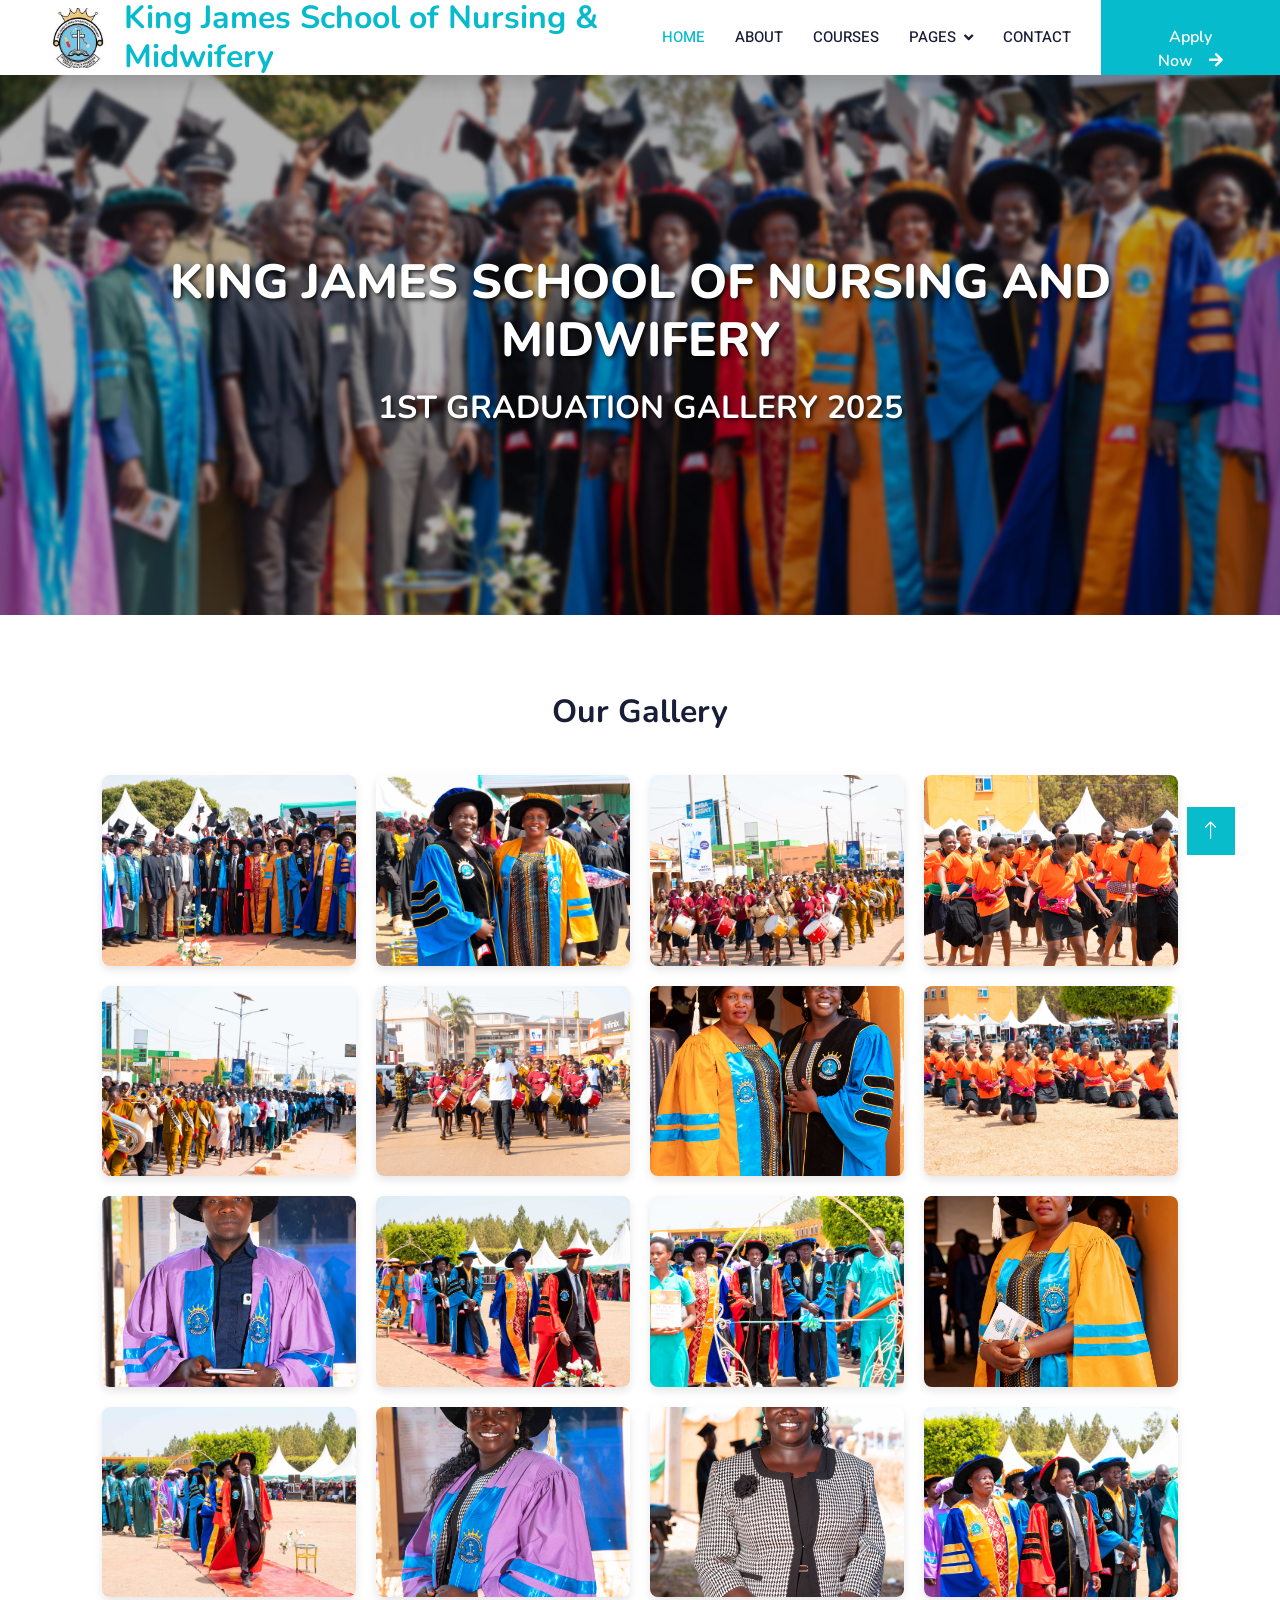
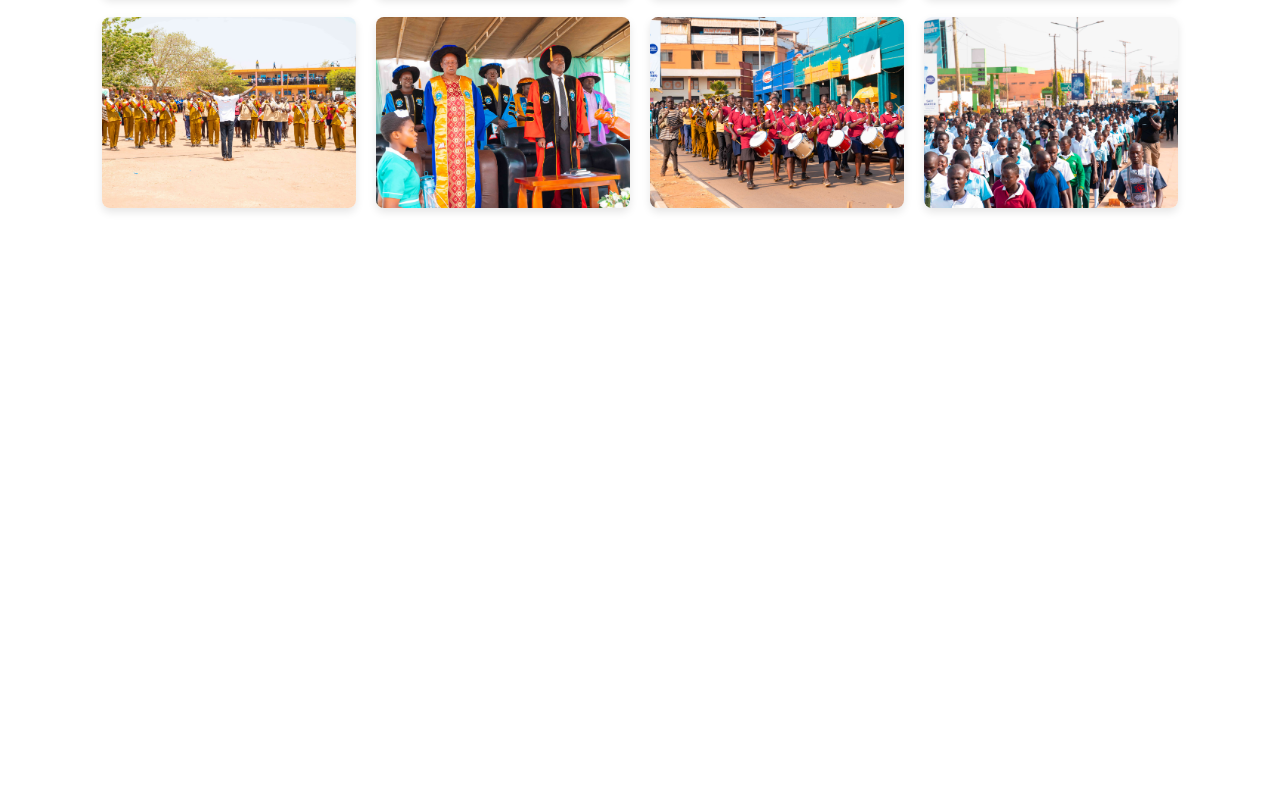
<file: pages/Gallery.html>
<!DOCTYPE html>
<html lang="en">
<head>
    <meta charset="utf-8">
    <title>King James - Gallery</title>
    <meta content="width=device-width, initial-scale=1.0" name="viewport">
    <meta content="" name="keywords">
    <meta content="" name="description">

    <!-- Google Web Fonts -->
    <link rel="preconnect" href="https://fonts.googleapis.com">
    <link rel="preconnect" href="https://fonts.gstatic.com" crossorigin>
    <link href="https://fonts.googleapis.com/css2?family=Heebo:wght@400;500;600&family=Nunito:wght@600;700;800&display=swap" rel="stylesheet">

    <!-- Icon Font Stylesheet -->
    <link href="https://cdnjs.cloudflare.com/ajax/libs/font-awesome/5.10.0/css/all.min.css" rel="stylesheet">
    <link href="https://cdn.jsdelivr.net/npm/bootstrap-icons@1.4.1/font/bootstrap-icons.css" rel="stylesheet">

    <!-- Libraries Stylesheet -->
    <link href="../lib/animate/animate.min.css" rel="stylesheet">
    <link href="../lib/owlcarousel/assets/owl.carousel.min.css" rel="stylesheet">

    <!-- Customized Bootstrap Stylesheet -->
    <link href="../css/bootstrap.min.css" rel="stylesheet">

    <!-- Template Stylesheet -->
    <link href="../css/style.css" rel="stylesheet">
</head>
<style>
    .hero-gallery {
        position: relative;
        height: 60vh;
        overflow: hidden;
        margin-bottom: 30px;
    }
    .hero-gallery img {
        width: 100%;
        height: 100%;
        object-fit: cover;
        filter: blur(2px);
        transform: scale(1.1);
    }
    .hero-text {
        position: absolute;
        top: 50%;
        left: 50%;
        transform: translate(-50%, -50%);
        color: white;
        text-align: center;
        width: 90%;
        text-shadow: 2px 2px 4px rgba(0, 0, 0, 0.8);
        z-index: 2;
    }
    .hero-text h1 {
        font-size: 3rem;
        font-weight: 800;
        margin-bottom: 20px;
    }
    .gallery-container {
        display: grid;
        grid-template-columns: repeat(auto-fill, minmax(250px, 1fr));
        gap: 20px;
        padding: 20px;
    }
    .gallery-item {
        position: relative;
        overflow: hidden;
        border-radius: 8px;
        box-shadow: 0 4px 8px rgba(0,0,0,0.1);
        transition: all 0.3s ease;
        aspect-ratio: 4/3;
    }
    .gallery-item:hover {
        transform: translateY(-5px);
        box-shadow: 0 8px 16px rgba(0,0,0,0.2);
    }
    .gallery-img {
        width: 100%;
        height: 100%;
        object-fit: cover;
        transition: transform 0.5s ease;
    }
    .gallery-item:hover .gallery-img {
        transform: scale(1.1);
    }
    @media (max-width: 768px) {
        .hero-text h1 {
            font-size: 2rem;
        }
        .gallery-container {
            grid-template-columns: repeat(auto-fill, minmax(150px, 1fr));
            gap: 10px;
        }
    }
    /* Overlay to darken the blurred background */
    .hero-overlay {
        position: absolute;
        top: 0;
        left: 0;
        width: 100%;
        height: 100%;
        background-color: rgba(0,0,0,0.3);
        z-index: 1;
    }
</style>

<body>
    <!-- Spinner Start -->
    <div id="spinner" class="show bg-white position-fixed translate-middle w-100 vh-100 top-50 start-50 d-flex align-items-center justify-content-center">
        <div class="spinner-border text-primary" style="width: 3rem; height: 3rem;" role="status">
            <span class="sr-only">Loading...</span>
        </div>
    </div>
    <!-- Spinner End -->

    <!-- Navbar Start -->
    <nav class="navbar navbar-expand-lg bg-white navbar-light shadow sticky-top p-0">
        <a href="../index.html" class="navbar-brand d-flex align-items-center px-4 px-lg-5">
            <img src="../img/badge.jpg" alt="Admission Icon" class="me-3" style="width: 60px; height: 60px;">
            <div>
                <h2 class="m-0 text-primary">King James School of Nursing & <br>Midwifery</h2>
            </div>
        </a>
        
        <button type="button" class="navbar-toggler me-4" data-bs-toggle="collapse" data-bs-target="#navbarCollapse">
            <span class="navbar-toggler-icon"></span>
        </button>
        <div class="collapse navbar-collapse" id="navbarCollapse">
            <div class="navbar-nav ms-auto p-4 p-lg-0">
                <a href="../index.html" class="nav-item nav-link active">Home</a>
                <a href="about.html" class="nav-item nav-link">About</a>
                <a href="courses.html" class="nav-item nav-link">Courses</a>
                <div class="nav-item dropdown">
                    <a href="#" class="nav-link dropdown-toggle" data-bs-toggle="dropdown">Pages</a>
                    <div class="dropdown-menu fade-down m-0">
                        <a href="team.html" class="dropdown-item">Our Team</a>
                        <a href="testimonial.html" class="dropdown-item">Testimonial</a>
                        <a href="gallery.html" class="dropdown-item">Gallery</a>
                    </div>
                </div>
                <a href="contact.html" class="nav-item nav-link">Contact</a>
            </div>
            <a href="admission.html" class="btn btn-primary py-4 px-lg-5 d-none d-lg-block">Apply Now<i class="fa fa-arrow-right ms-3"></i></a>
        </div>
    </nav>
    <!-- Navbar End -->

    <!-- Hero Gallery Section -->
    <div class="hero-gallery">
        <img src="../img/grad1.jpg" alt="King James Graduation Ceremony">
        <div class="hero-overlay"></div>
        <div class="hero-text">
            <h1 style="color: white; font-weight: 800; text-transform: uppercase;">KING JAMES SCHOOL OF NURSING AND MIDWIFERY</h1>
            <h2 style="color: white; font-weight: 700; text-transform: uppercase;">1ST GRADUATION GALLERY 2025</h2>
        </div>
    </div>

    <!-- Gallery Section -->
    <div class="container py-5">
        <h2 class="text-center mb-4">Our Gallery</h2>
        <div class="gallery-container">
            <!-- Gallery Images in Order -->
            <div class="gallery-item">
                <img src="../img/grad1.jpg" alt="Graduation Photo 1" class="gallery-img" loading="lazy">
            </div>
            <div class="gallery-item">
                <img src="../img/grad2.jpg" alt="Graduation Photo 2" class="gallery-img" loading="lazy">
            </div>
            <div class="gallery-item">
                <img src="../img/grad3.jpg" alt="Graduation Photo 3" class="gallery-img" loading="lazy">
            </div>
            <div class="gallery-item">
                <img src="../img/grad4.jpg" alt="Graduation Photo 4" class="gallery-img" loading="lazy">
            </div>
            <div class="gallery-item">
                <img src="../img/grad5.jpg" alt="Graduation Photo 5" class="gallery-img" loading="lazy">
            </div>
            <div class="gallery-item">
                <img src="../img/grad6.jpg" alt="Graduation Photo 6" class="gallery-img" loading="lazy">
            </div>
            <div class="gallery-item">
                <img src="../img/grad7.jpg" alt="Graduation Photo 7" class="gallery-img" loading="lazy">
            </div>
            <div class="gallery-item">
                <img src="../img/grad8.jpg" alt="Graduation Photo 8" class="gallery-img" loading="lazy">
            </div>
            <div class="gallery-item">
                <img src="../img/grad9.jpg" alt="Graduation Photo 9" class="gallery-img" loading="lazy">
            </div>
            <div class="gallery-item">
                <img src="../img/grad10.jpg" alt="Graduation Photo 10" class="gallery-img" loading="lazy">
            </div>
            <div class="gallery-item">
                <img src="../img/grad11.jpg" alt="Graduation Photo 11" class="gallery-img" loading="lazy">
            </div>
            <div class="gallery-item">
                <img src="../img/grad12.jpg" alt="Graduation Photo 12" class="gallery-img" loading="lazy">
            </div>
            <div class="gallery-item">
                <img src="../img/grad13.jpg" alt="Graduation Photo 13" class="gallery-img" loading="lazy">
            </div>
            <div class="gallery-item">
                <img src="../img/grad14.jpg" alt="Graduation Photo 14" class="gallery-img" loading="lazy">
            </div>
            <div class="gallery-item">
                <img src="../img/grad15.jpg" alt="Graduation Photo 15" class="gallery-img" loading="lazy">
            </div>
            <div class="gallery-item">
                <img src="../img/grad16.jpg" alt="Graduation Photo 16" class="gallery-img" loading="lazy">
            </div>
            <div class="gallery-item">
                <img src="../img/grad17.jpg" alt="Graduation Photo 17" class="gallery-img" loading="lazy">
            </div>
            <div class="gallery-item">
                <img src="../img/grad18.jpg" alt="Graduation Photo 18" class="gallery-img" loading="lazy">
            </div>
            <div class="gallery-item">
                <img src="../img/grad19.jpg" alt="Graduation Photo 19" class="gallery-img" loading="lazy">
            </div>
            <div class="gallery-item">
                <img src="../img/grad20.jpg" alt="Graduation Photo 20" class="gallery-img" loading="lazy">
            </div>
        </div>
    </div>

        <!-- Footer Start -->
    <div class="container-fluid bg-dark text-light footer pt-5 mt-5 wow fadeIn" data-wow-delay="0.1s">
        <div class="container py-5">
            <div class="row g-5">
                <div class="col-lg-3 col-md-6">
                    <h4 class="text-white mb-3">Quick Link</h4>
                    <a class="btn btn-link" href="about.html">About Us</a>
                    <a class="btn btn-link" href="contact.html">Contact Us</a>
                    <a class="btn btn-link" href="">Privacy Policy</a>
                    <a class="btn btn-link" href="">Terms & Condition</a>
                    <a class="btn btn-link" href="">FAQs & Help</a>
                </div>
                <div class="col-lg-3 col-md-6">
                    <h4 class="text-white mb-3">Contact</h4>
                    <p class="mb-2"><i class="fa fa-map-marker-alt me-3"></i>Anai Road, Lira city, Nothern Uganda, Uganda</p>
                    <p class="mb-2"><i class="fa fa-phone-alt me-3"></i>+256785580050, +256778164191</p>
                    <p class="mb-2"><i class="fa fa-envelope me-3"></i>kingjamesnursing@gmail.com</p>
                    <div class="d-flex pt-2">
                        <a class="btn btn-outline-light btn-social" href=""><i class="fab fa-twitter"></i></a>
                        <a class="btn btn-outline-light btn-social" href=""><i class="fab fa-facebook-f"></i></a>
                        <a class="btn btn-outline-light btn-social" href=""><i class="fab fa-youtube"></i></a>
                        <a class="btn btn-outline-light btn-social" href=""><i class="fab fa-linkedin-in"></i></a>
                    </div>
                </div>
                <div class="col-lg-3 col-md-6">
                    <h4 class="text-white mb-3">Gallery</h4>
                    <div class="row g-2 pt-2">
                        <div class="col-4">
                            <img class="img-fluid bg-light p-1" src="../img/grad1.jpg" alt="">
                        </div>
                        <div class="col-4">
                            <img class="img-fluid bg-light p-1" src="../img/grad2.jpg" alt="">
                        </div>
                        <div class="col-4">
                            <img class="img-fluid bg-light p-1" src="../img/grad3.jpg" alt="">
                        </div>
                        <div class="col-4">
                            <img class="img-fluid bg-light p-1" src="../img/grad4.jpg" alt="">
                        </div>
                        <div class="col-4">
                            <img class="img-fluid bg-light p-1" src="../img/grad5.jpg" alt="">
                        </div>
                        <div class="col-4">
                            <img class="img-fluid bg-light p-1" src="../img/grad6.jpg" alt="">
                        </div>
                    </div>
                </div>
            </div>
        </div>
        <div class="container">
            <div class="copyright">
                <div class="row">
                    <div class="col-md-6 text-center text-md-start mb-3 mb-md-0">
                        &copy; <a class="border-bottom" href="#">Your Site Name</a>, All Right Reserved.

                        <!--/*** This template is free as long as you keep the footer author’s credit link/attribution link/backlink. If you'd like to use the template without the footer author’s credit link/attribution link/backlink, you can purchase the Credit Removal License from "https://htmlcodex.com/credit-removal". Thank you for your support. ***/-->
                        Designed By <a class="border-bottom" href="https://code-div.com">Code-div</a>
                    </div>
                    <div class="col-md-6 text-center text-md-end">
                        <div class="footer-menu">
                            <a href="">Home</a>
                            <a href="">Cookies</a>
                            <a href="">Help</a>
                            <a href="">FQAs</a>
                        </div>
                    </div>
                </div>
            </div>
        </div>
    </div>
    <!-- Footer End -->

    <!-- Back to Top -->
    <a href="#" class="btn btn-lg btn-primary btn-lg-square back-to-top"><i class="bi bi-arrow-up"></i></a>

    <!-- JavaScript Libraries -->
    <script src="https://code.jquery.com/jquery-3.4.1.min.js"></script>
    <script src="https://cdn.jsdelivr.net/npm/bootstrap@5.0.0/dist/js/bootstrap.bundle.min.js"></script>
    <script src="../lib/wow/wow.min.js"></script>
    <script src="../lib/easing/easing.min.js"></script>
    <script src="../lib/waypoints/waypoints.min.js"></script>
    <script src="../lib/owlcarousel/owl.carousel.min.js"></script>

    <!-- Template Javascript -->
    <script src="../js/main.js"></script>
</body>
</html>
</file>
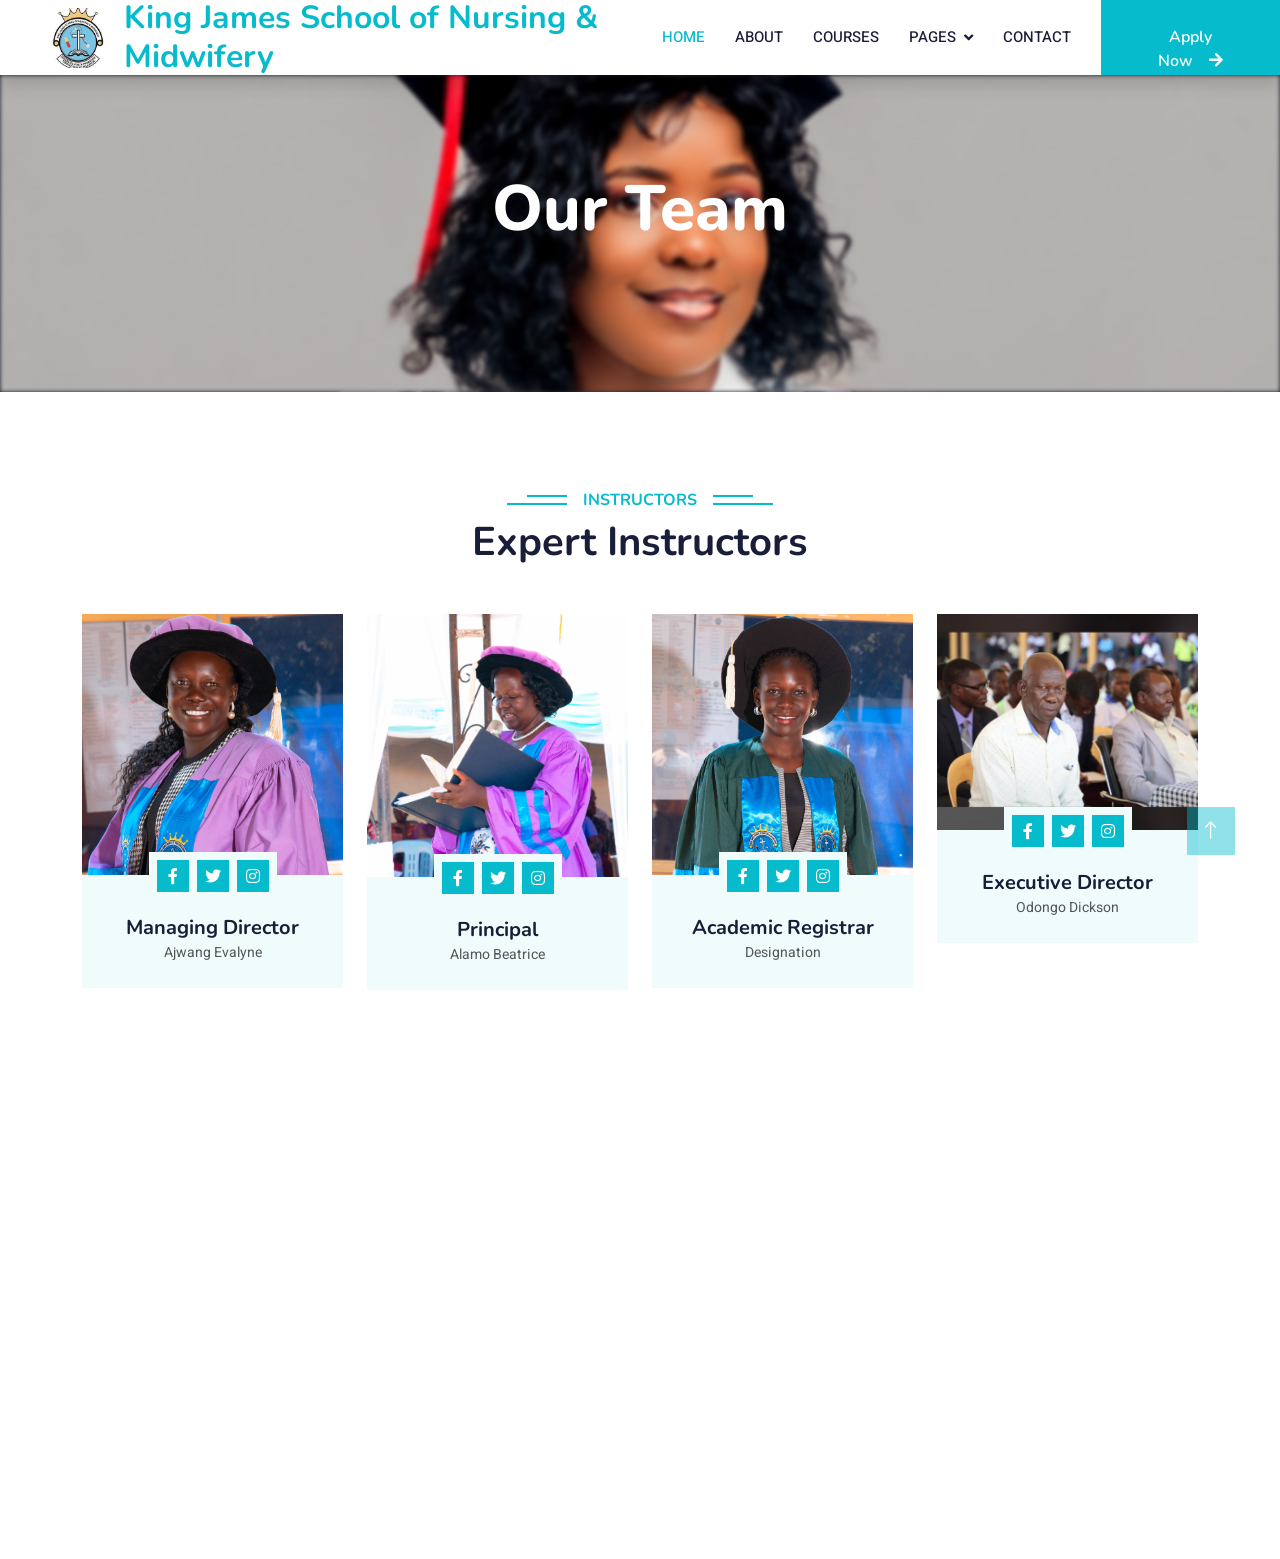
<file: pages/team.html>
<!DOCTYPE html>
<html lang="en">
<head>
    <meta charset="utf-8">
    <title>King James - Our Team</title>
    <meta content="width=device-width, initial-scale=1.0" name="viewport">
    <meta content="" name="keywords">
    <meta content="" name="description">

    <!-- Favicon -->
    <link href="img/favicon.ico" rel="icon">

    <!-- Google Web Fonts -->
    <link rel="preconnect" href="https://fonts.googleapis.com">
    <link rel="preconnect" href="https://fonts.gstatic.com" crossorigin>
    <link href="https://fonts.googleapis.com/css2?family=Heebo:wght@400;500;600&family=Nunito:wght@600;700;800&display=swap" rel="stylesheet">

    <!-- Icon Font Stylesheet -->
    <link href="https://cdnjs.cloudflare.com/ajax/libs/font-awesome/5.10.0/css/all.min.css" rel="stylesheet">
    <link href="https://cdn.jsdelivr.net/npm/bootstrap-icons@1.4.1/font/bootstrap-icons.css" rel="stylesheet">

    <!-- Libraries Stylesheet -->
    <link href="../lib/animate/animate.min.css" rel="stylesheet">
    <link href="../lib/owlcarousel/assets/owl.carousel.min.css" rel="stylesheet">

    <!-- Customized Bootstrap Stylesheet -->
    <link href="../css/bootstrap.min.css" rel="stylesheet">

    <!-- Template Stylesheet -->
    <link href="../css/style.css" rel="stylesheet">
</head>

<body>
    <!-- Spinner Start -->
    <div id="spinner" class="show bg-white position-fixed translate-middle w-100 vh-100 top-50 start-50 d-flex align-items-center justify-content-center">
        <div class="spinner-border text-primary" style="width: 3rem; height: 3rem;" role="status">
            <span class="sr-only">Loading...</span>
        </div>
    </div>
    <!-- Spinner End -->


    <!-- Navbar Start -->
    <nav class="navbar navbar-expand-lg bg-white navbar-light shadow sticky-top p-0">
        <a href="../index.html" class="navbar-brand d-flex align-items-center px-4 px-lg-5">
            <img src="../img/badge.jpg" alt="Admission Icon" class="me-3" style="width: 60px; height: 60px;">
            <div>
                <h2 class="m-0 text-primary">King James School of  Nursing & <br>Midwifery</h2>
            </div>
        </a>
        
        <button type="button" class="navbar-toggler me-4" data-bs-toggle="collapse" data-bs-target="#navbarCollapse">
            <span class="navbar-toggler-icon"></span>
        </button>
        <div class="collapse navbar-collapse" id="navbarCollapse">
            <div class="navbar-nav ms-auto p-4 p-lg-0">
                <a href="../index.html" class="nav-item nav-link active">Home</a>
                <a href="about.html" class="nav-item nav-link">About</a>
                <a href="courses.html" class="nav-item nav-link">Courses</a>
                <div class="nav-item dropdown">
                    <a href="#" class="nav-link dropdown-toggle" data-bs-toggle="dropdown">Pages</a>
                    <div class="dropdown-menu fade-down m-0">
                        <a href="team.html" class="dropdown-item">Our Team</a>
                        <a href="testimonial.html" class="dropdown-item">Testimonial</a>
                        <a href="gallery.html" class="dropdown-item">Gallery</a>
                    
                    </div>
                </div>
                <a href="contact.html" class="nav-item nav-link">Contact</a>
            </div>
            <a href="admission.html" class="btn btn-primary py-4 px-lg-5 d-none d-lg-block">Apply Now<i class="fa fa-arrow-right ms-3"></i></a>
        </div>
    </nav>
    <!-- Navbar End -->


    <!-- Header Start -->
    <div class="container-fluid py-5 mb-5 page-header" style="position: relative; overflow: hidden;">
        <!-- Blurred background image layer -->
        <div style="
            position: absolute;
            top: 0;
            left: 0;
            height: 100%;
            width: 100%;
            background-image: url('../img/2.jpg');
            background-size: cover;
            background-position: center;
            filter: blur(2px);
            z-index: 0;
        "></div>
        <div class="container py-5">
            <div class="row justify-content-center">
                <div class="col-lg-10 text-center">
                    <h1 class="display-3 text-white animated slideInDown">Our Team</h1>
                    <nav aria-label="breadcrumb">
                        <ol class="breadcrumb justify-content-center">
                            <li class="breadcrumb-item"><a class="text-white" href="#">Home</a></li>
                            <li class="breadcrumb-item"><a class="text-white" href="#">Pages</a></li>
                            <li class="breadcrumb-item text-white active" aria-current="page">Team</li>
                        </ol>
                    </nav>
                </div>
            </div>
        </div>
    </div>
    
    <!-- Header End -->


    <!-- Team Start -->
    <div class="container-xxl py-5">
        <div class="container">
            <div class="text-center wow fadeInUp" data-wow-delay="0.1s">
                <h6 class="section-title bg-white text-center text-primary px-3">Instructors</h6>
                <h1 class="mb-5">Expert Instructors</h1>
            </div>
            <div class="row g-4">
                <div class="col-lg-3 col-md-6 wow fadeInUp" data-wow-delay="0.1s">
                    <div class="team-item bg-light">
                        <div class="overflow-hidden">
                            <img class="img-fluid" src="../img/madam.JPG" alt="">
                        </div>
                        <div class="position-relative d-flex justify-content-center" style="margin-top: -23px;">
                            <div class="bg-light d-flex justify-content-center pt-2 px-1">
                                <a class="btn btn-sm-square btn-primary mx-1" href=""><i class="fab fa-facebook-f"></i></a>
                                <a class="btn btn-sm-square btn-primary mx-1" href=""><i class="fab fa-twitter"></i></a>
                                <a class="btn btn-sm-square btn-primary mx-1" href=""><i class="fab fa-instagram"></i></a>
                            </div>
                        </div>
                        <div class="text-center p-4">
                            <h5 class="mb-0">Managing Director</h5>
                            <small>Ajwang Evalyne</small>
                        </div>
                    </div>
                </div>
                <div class="col-lg-3 col-md-6 wow fadeInUp" data-wow-delay="0.3s">
                    <div class="team-item bg-light">
                        <div class="overflow-hidden">
                            <img class="img-fluid" src="../img/127.jpg" alt="">
                        </div>
                        <div class="position-relative d-flex justify-content-center" style="margin-top: -23px;">
                            <div class="bg-light d-flex justify-content-center pt-2 px-1">
                                <a class="btn btn-sm-square btn-primary mx-1" href=""><i class="fab fa-facebook-f"></i></a>
                                <a class="btn btn-sm-square btn-primary mx-1" href=""><i class="fab fa-twitter"></i></a>
                                <a class="btn btn-sm-square btn-primary mx-1" href=""><i class="fab fa-instagram"></i></a>
                            </div>
                        </div>
                        <div class="text-center p-4">
                            <h5 class="mb-0">Principal</h5>
                            <small>Alamo Beatrice</small>
                        </div>
                    </div>
                </div>
                <div class="col-lg-3 col-md-6 wow fadeInUp" data-wow-delay="0.5s">
                    <div class="team-item bg-light">
                        <div class="overflow-hidden">
                            <img class="img-fluid" src="../img/Deputy .jpg" alt="">
                        </div>
                        <div class="position-relative d-flex justify-content-center" style="margin-top: -23px;">
                            <div class="bg-light d-flex justify-content-center pt-2 px-1">
                                <a class="btn btn-sm-square btn-primary mx-1" href=""><i class="fab fa-facebook-f"></i></a>
                                <a class="btn btn-sm-square btn-primary mx-1" href=""><i class="fab fa-twitter"></i></a>
                                <a class="btn btn-sm-square btn-primary mx-1" href=""><i class="fab fa-instagram"></i></a>
                            </div>
                        </div>
                        <div class="text-center p-4">
                            <h5 class="mb-0">Academic Registrar</h5>
                            <small>Designation</small>
                        </div>
                    </div>
                </div>
                <div class="col-lg-3 col-md-6 wow fadeInUp" data-wow-delay="0.7s">
                    <div class="team-item bg-light">
                        <div class="overflow-hidden">
                            <img class="img-fluid" src="../img/director.jpg" alt="">
                        </div>
                        <div class="position-relative d-flex justify-content-center" style="margin-top: -23px;">
                            <div class="bg-light d-flex justify-content-center pt-2 px-1">
                                <a class="btn btn-sm-square btn-primary mx-1" href=""><i class="fab fa-facebook-f"></i></a>
                                <a class="btn btn-sm-square btn-primary mx-1" href=""><i class="fab fa-twitter"></i></a>
                                <a class="btn btn-sm-square btn-primary mx-1" href=""><i class="fab fa-instagram"></i></a>
                            </div>
                        </div>
                        <div class="text-center p-4">
                            <h5 class="mb-0">Executive Director</h5>
                            <small>Odongo Dickson</small>
                        </div>
                    </div>
                </div>
                <!-- <div class="col-lg-3 col-md-6 wow fadeInUp" data-wow-delay="0.1s">
                    <div class="team-item bg-light">
                        <div class="overflow-hidden">
                            <img class="img-fluid" src="img/madam.JPG" alt="">
                        </div>
                        <div class="position-relative d-flex justify-content-center" style="margin-top: -23px;">
                            <div class="bg-light d-flex justify-content-center pt-2 px-1">
                                <a class="btn btn-sm-square btn-primary mx-1" href=""><i class="fab fa-facebook-f"></i></a>
                                <a class="btn btn-sm-square btn-primary mx-1" href=""><i class="fab fa-twitter"></i></a>
                                <a class="btn btn-sm-square btn-primary mx-1" href=""><i class="fab fa-instagram"></i></a>
                            </div>
                        </div>
                        <div class="text-center p-4">
                            <h5 class="mb-0">Instructor Name</h5>
                            <small>Designation</small>
                        </div>
                    </div>
                </div>
                <div class="col-lg-3 col-md-6 wow fadeInUp" data-wow-delay="0.3s">
                    <div class="team-item bg-light">
                        <div class="overflow-hidden">
                            <img class="img-fluid" src="img/madam.JPG" alt="">
                        </div>
                        <div class="position-relative d-flex justify-content-center" style="margin-top: -23px;">
                            <div class="bg-light d-flex justify-content-center pt-2 px-1">
                                <a class="btn btn-sm-square btn-primary mx-1" href=""><i class="fab fa-facebook-f"></i></a>
                                <a class="btn btn-sm-square btn-primary mx-1" href=""><i class="fab fa-twitter"></i></a>
                                <a class="btn btn-sm-square btn-primary mx-1" href=""><i class="fab fa-instagram"></i></a>
                            </div>
                        </div>
                        <div class="text-center p-4">
                            <h5 class="mb-0">Instructor Name</h5>
                            <small>Designation</small>
                        </div>
                    </div>
                </div>
                <div class="col-lg-3 col-md-6 wow fadeInUp" data-wow-delay="0.5s">
                    <div class="team-item bg-light">
                        <div class="overflow-hidden">
                            <img class="img-fluid" src="img/madam.JPG" alt="">
                        </div>
                        <div class="position-relative d-flex justify-content-center" style="margin-top: -23px;">
                            <div class="bg-light d-flex justify-content-center pt-2 px-1">
                                <a class="btn btn-sm-square btn-primary mx-1" href=""><i class="fab fa-facebook-f"></i></a>
                                <a class="btn btn-sm-square btn-primary mx-1" href=""><i class="fab fa-twitter"></i></a>
                                <a class="btn btn-sm-square btn-primary mx-1" href=""><i class="fab fa-instagram"></i></a>
                            </div>
                        </div>
                        <div class="text-center p-4">
                            <h5 class="mb-0">Instructor Name</h5>
                            <small>Designation</small>
                        </div>
                    </div>
                </div>
                <div class="col-lg-3 col-md-6 wow fadeInUp" data-wow-delay="0.7s">
                    <div class="team-item bg-light">
                        <div class="overflow-hidden">
                            <img class="img-fluid" src="img/madam.JPG" alt="">
                        </div>
                        <div class="position-relative d-flex justify-content-center" style="margin-top: -23px;">
                            <div class="bg-light d-flex justify-content-center pt-2 px-1">
                                <a class="btn btn-sm-square btn-primary mx-1" href=""><i class="fab fa-facebook-f"></i></a>
                                <a class="btn btn-sm-square btn-primary mx-1" href=""><i class="fab fa-twitter"></i></a>
                                <a class="btn btn-sm-square btn-primary mx-1" href=""><i class="fab fa-instagram"></i></a>
                            </div>
                        </div>
                        <div class="text-center p-4">
                            <h5 class="mb-0">Instructor Name</h5>
                            <small>Designation</small>
                        </div>
                    </div>
                </div> -->
            </div>
        </div>
    </div>
    <!-- Team End -->
        

    <!-- Footer Start -->
    <div class="container-fluid bg-dark text-light footer pt-5 mt-5 wow fadeIn" data-wow-delay="0.1s">
        <div class="container py-5">
            <div class="row g-5">
                <div class="col-lg-3 col-md-6">
                    <h4 class="text-white mb-3">Quick Link</h4>
                    <a class="btn btn-link" href="about.html">About Us</a>
                    <a class="btn btn-link" href="contact.html">Contact Us</a>
                    <a class="btn btn-link" href="">Privacy Policy</a>
                    <a class="btn btn-link" href="">Terms & Condition</a>
                    <a class="btn btn-link" href="">FAQs & Help</a>
                </div>
                <div class="col-lg-3 col-md-6">
                    <h4 class="text-white mb-3">Contact</h4>
                    <p class="mb-2"><i class="fa fa-map-marker-alt me-3"></i>Anai Road, Lira city, Nothern Uganda, Uganda</p>
                    <p class="mb-2"><i class="fa fa-phone-alt me-3"></i>+256785580050, +256778164191</p>
                    <p class="mb-2"><i class="fa fa-envelope me-3"></i>kingjamesnursing@gmail.com</p>
                    <div class="d-flex pt-2">
                        <a class="btn btn-outline-light btn-social" href=""><i class="fab fa-twitter"></i></a>
                        <a class="btn btn-outline-light btn-social" href=""><i class="fab fa-facebook-f"></i></a>
                        <a class="btn btn-outline-light btn-social" href=""><i class="fab fa-youtube"></i></a>
                        <a class="btn btn-outline-light btn-social" href=""><i class="fab fa-linkedin-in"></i></a>
                    </div>
                </div>
                <div class="col-lg-3 col-md-6">
                    <h4 class="text-white mb-3">Gallery</h4>
                    <div class="row g-2 pt-2">
                        <div class="col-4">
                            <img class="img-fluid bg-light p-1" src="../img/grad1.jpg" alt="">
                        </div>
                        <div class="col-4">
                            <img class="img-fluid bg-light p-1" src="../img/grad2.jpg" alt="">
                        </div>
                        <div class="col-4">
                            <img class="img-fluid bg-light p-1" src="../img/grad3.jpg" alt="">
                        </div>
                        <div class="col-4">
                            <img class="img-fluid bg-light p-1" src="../img/grad4.jpg" alt="">
                        </div>
                        <div class="col-4">
                            <img class="img-fluid bg-light p-1" src="../img/grad5.jpg" alt="">
                        </div>
                        <div class="col-4">
                            <img class="img-fluid bg-light p-1" src="../img/grad6.jpg" alt="">
                        </div>
                    </div>
                </div>
            </div>
        </div>
        <div class="container">
            <div class="copyright">
                <div class="row">
                    <div class="col-md-6 text-center text-md-start mb-3 mb-md-0">
                        &copy; <a class="border-bottom" href="#">Your Site Name</a>, All Right Reserved.

                        <!--/*** This template is free as long as you keep the footer author’s credit link/attribution link/backlink. If you'd like to use the template without the footer author’s credit link/attribution link/backlink, you can purchase the Credit Removal License from "https://htmlcodex.com/credit-removal". Thank you for your support. ***/-->
                        Designed By <a class="border-bottom" href="https://code-div.com">Code-div</a>
                    </div>
                    <div class="col-md-6 text-center text-md-end">
                        <div class="footer-menu">
                            <a href="">Home</a>
                            <a href="">Cookies</a>
                            <a href="">Help</a>
                            <a href="">FQAs</a>
                        </div>
                    </div>
                </div>
            </div>
        </div>
    </div>
    <!-- Footer End -->


    <!-- Back to Top -->
    <a href="team.html" class="btn btn-lg btn-primary btn-lg-square back-to-top"><i class="bi bi-arrow-up"></i></a>


    <!-- JavaScript Libraries -->
    <script src="https://code.jquery.com/jquery-3.4.1.min.js"></script>
    <script src="https://cdn.jsdelivr.net/npm/bootstrap@5.0.0/dist/js/bootstrap.bundle.min.js"></script>
    <script src="../lib/wow/wow.min.js"></script>
    <script src="../lib/easing/easing.min.js"></script>
    <script src="../lib/waypoints/waypoints.min.js"></script>
    <script src="../lib/owlcarousel/owl.carousel.min.js"></script>

    <!-- Template Javascript -->
    <script src="../js/main.js"></script>
</body>

</html>
</file>
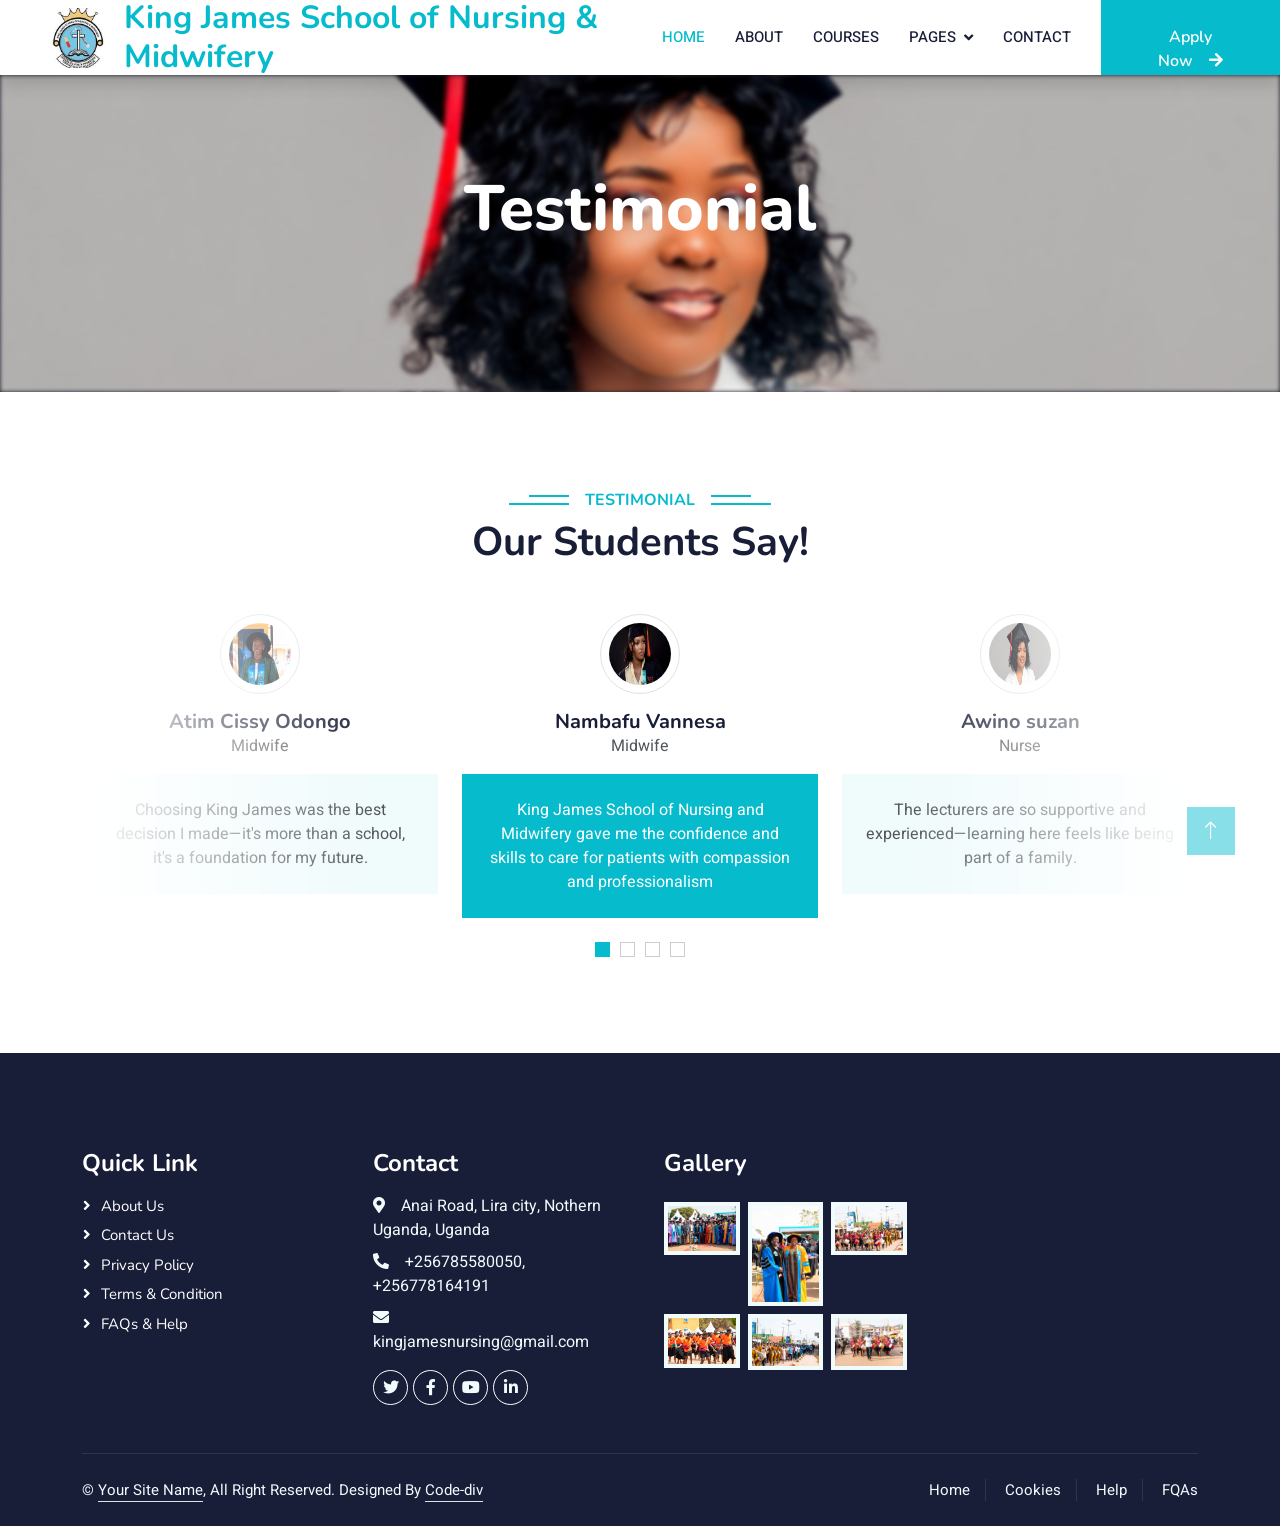
<file: pages/testimonial.html>
<!DOCTYPE html>
<html lang="en">

<head>
    <meta charset="utf-8">
    <title>King James - Testimonial</title>
    <meta content="width=device-width, initial-scale=1.0" name="viewport">
    <meta content="" name="keywords">
    <meta content="" name="description">

    <!-- Favicon -->
    <link href="img/favicon.ico" rel="icon">

    <!-- Google Web Fonts -->
    <link rel="preconnect" href="https://fonts.googleapis.com">
    <link rel="preconnect" href="https://fonts.gstatic.com" crossorigin>
    <link href="https://fonts.googleapis.com/css2?family=Heebo:wght@400;500;600&family=Nunito:wght@600;700;800&display=swap" rel="stylesheet">

    <!-- Icon Font Stylesheet -->
    <link href="https://cdnjs.cloudflare.com/ajax/libs/font-awesome/5.10.0/css/all.min.css" rel="stylesheet">
    <link href="https://cdn.jsdelivr.net/npm/bootstrap-icons@1.4.1/font/bootstrap-icons.css" rel="stylesheet">

    <!-- Libraries Stylesheet -->
    <link href="../lib/animate/animate.min.css" rel="stylesheet">
    <link href="../lib/owlcarousel/assets/owl.carousel.min.css" rel="stylesheet">

    <!-- Customized Bootstrap Stylesheet -->
    <link href="../css/bootstrap.min.css" rel="stylesheet">

    <!-- Template Stylesheet -->
    <link href="../css/style.css" rel="stylesheet">
</head>

<body>
    <!-- Spinner Start -->
    <div id="spinner" class="show bg-white position-fixed translate-middle w-100 vh-100 top-50 start-50 d-flex align-items-center justify-content-center">
        <div class="spinner-border text-primary" style="width: 3rem; height: 3rem;" role="status">
            <span class="sr-only">Loading...</span>
        </div>
    </div>
    <!-- Spinner End -->


    <!-- Navbar Start -->
    <nav class="navbar navbar-expand-lg bg-white navbar-light shadow sticky-top p-0">
        <a href="../index.html" class="navbar-brand d-flex align-items-center px-4 px-lg-5">
            <img src="../img/badge.jpg" alt="Admission Icon" class="me-3" style="width: 60px; height: 60px;">
            <div>
                <h2 class="m-0 text-primary">King James School of  Nursing & <br>Midwifery</h2>
            </div>
        </a>
        
        <button type="button" class="navbar-toggler me-4" data-bs-toggle="collapse" data-bs-target="#navbarCollapse">
            <span class="navbar-toggler-icon"></span>
        </button>
        <div class="collapse navbar-collapse" id="navbarCollapse">
            <div class="navbar-nav ms-auto p-4 p-lg-0">
                <a href="../index.html" class="nav-item nav-link active">Home</a>
                <a href="about.html" class="nav-item nav-link">About</a>
                <a href="courses.html" class="nav-item nav-link">Courses</a>
                <div class="nav-item dropdown">
                    <a href="#" class="nav-link dropdown-toggle" data-bs-toggle="dropdown">Pages</a>
                    <div class="dropdown-menu fade-down m-0">
                        <a href="team.html" class="dropdown-item">Our Team</a>
                        <a href="testimonial.html" class="dropdown-item">Testimonial</a>
                        <a href="gallery.html" class="dropdown-item">Gallery</a>
                        
                    </div>
                </div>
                <a href="contact.html" class="nav-item nav-link">Contact</a>
            </div>
            <a href="admission.html" class="btn btn-primary py-4 px-lg-5 d-none d-lg-block">Apply Now<i class="fa fa-arrow-right ms-3"></i></a>
        </div>
    </nav>
    <!-- Navbar End -->

    <!-- Header Start -->
    <div class="container-fluid py-5 mb-5 page-header" style="position: relative; overflow: hidden;">
        <!-- Blurred background image layer -->
        <div style="
            position: absolute;
            top: 0;
            left: 0;
            height: 100%;
            width: 100%;
            background-image: url('../img/2.jpg');
            background-size: cover;
            background-position: center;
            filter: blur(2px);
            z-index: 0;
        "></div>
        <div class="container py-5">
            <div class="row justify-content-center">
                <div class="col-lg-10 text-center">
                    <h1 class="display-3 text-white animated slideInDown">Testimonial</h1>
                    <nav aria-label="breadcrumb">
                        <ol class="breadcrumb justify-content-center">
                            <li class="breadcrumb-item"><a class="text-white" href="#">Home</a></li>
                            <li class="breadcrumb-item"><a class="text-white" href="#">Pages</a></li>
                            <li class="breadcrumb-item text-white active" aria-current="page">Testimonial</li>
                        </ol>
                    </nav>
                </div>
            </div>
        </div>
    </div>
    <!-- Header End -->


    <!-- Testimonial Start -->
    <div class="container-xxl py-5 wow fadeInUp" data-wow-delay="0.1s">
        <div class="container">
            <div class="text-center">
                <h6 class="section-title bg-white text-center text-primary px-3">Testimonial</h6>
                <h1 class="mb-5">Our Students Say!</h1>
            </div>
            <div class="owl-carousel testimonial-carousel position-relative">
                <div class="testimonial-item text-center">
                    <img class="border rounded-circle p-2 mx-auto mb-3" src="../img/vani.jpg" style="width: 80px; height: 80px;">
                    <h5 class="mb-0">Nambafu Vannesa</h5>
                    <p>Midwife</p>
                    <div class="testimonial-text bg-light text-center p-4">
                    <p class="mb-0">King James School of Nursing and Midwifery gave me the confidence and skills to care for patients with compassion and professionalism</p>
                    </div>
                </div>
                <div class="testimonial-item text-center">
                    <img class="border rounded-circle p-2 mx-auto mb-3" src="../img/2.jpg" style="width: 80px; height: 80px;">
                    <h5 class="mb-0">Awino suzan</h5>
                    <p>Nurse</p>
                    <div class="testimonial-text bg-light text-center p-4">
                    <p class="mb-0">The lecturers are so supportive and experienced—learning here feels like being part of a family.</p>
                    </div>
                </div>
                <div class="testimonial-item text-center">
                    <img class="border rounded-circle p-2 mx-auto mb-3" src="../img/testimonial-3.jpg" style="width: 80px; height: 80px;">
                    <h5 class="mb-0">Odongo Lameck</h5>
                    <p>Clinical Officer</p>
                    <div class="testimonial-text bg-light text-center p-4">
                    <p class="mb-0">The practical training is top-notch; I felt fully prepared for my clinical placements</p>
                    </div>
                </div>
                <div class="testimonial-item text-center">
                    <img class="border rounded-circle p-2 mx-auto mb-3" src="../img/cissy.jpg" style="width: 80px; height: 80px;">
                    <h5 class="mb-0">Atim Cissy Odongo</h5>
                    <p>Midwife</p>
                    <div class="testimonial-text bg-light text-center p-4">
                    <p class="mb-0">Choosing King James was the best decision I made—it's more than a school, it's a foundation for my future.</p>
                    </div>
                </div>
            </div>
        </div>
    </div>
    <!-- Testimonial End -->
        

    <!-- Footer Start -->
    <div class="container-fluid bg-dark text-light footer pt-5 mt-5 wow fadeIn" data-wow-delay="0.1s">
        <div class="container py-5">
            <div class="row g-5">
                <div class="col-lg-3 col-md-6">
                    <h4 class="text-white mb-3">Quick Link</h4>
                    <a class="btn btn-link" href="about.html">About Us</a>
                    <a class="btn btn-link" href="contact.html">Contact Us</a>
                    <a class="btn btn-link" href="">Privacy Policy</a>
                    <a class="btn btn-link" href="">Terms & Condition</a>
                    <a class="btn btn-link" href="">FAQs & Help</a>
                </div>
                <div class="col-lg-3 col-md-6">
                    <h4 class="text-white mb-3">Contact</h4>
                    <p class="mb-2"><i class="fa fa-map-marker-alt me-3"></i>Anai Road, Lira city, Nothern Uganda, Uganda</p>
                    <p class="mb-2"><i class="fa fa-phone-alt me-3"></i>+256785580050, +256778164191</p>
                    <p class="mb-2"><i class="fa fa-envelope me-3"></i>kingjamesnursing@gmail.com</p>
                    <div class="d-flex pt-2">
                        <a class="btn btn-outline-light btn-social" href=""><i class="fab fa-twitter"></i></a>
                        <a class="btn btn-outline-light btn-social" href=""><i class="fab fa-facebook-f"></i></a>
                        <a class="btn btn-outline-light btn-social" href=""><i class="fab fa-youtube"></i></a>
                        <a class="btn btn-outline-light btn-social" href=""><i class="fab fa-linkedin-in"></i></a>
                    </div>
                </div>
                <div class="col-lg-3 col-md-6">
                    <h4 class="text-white mb-3">Gallery</h4>
                    <div class="row g-2 pt-2">
                        <div class="col-4">
                            <img class="img-fluid bg-light p-1" src="../img/grad1.jpg" alt="">
                        </div>
                        <div class="col-4">
                            <img class="img-fluid bg-light p-1" src="../img/grad2.jpg" alt="">
                        </div>
                        <div class="col-4">
                            <img class="img-fluid bg-light p-1" src="../img/grad3.jpg" alt="">
                        </div>
                        <div class="col-4">
                            <img class="img-fluid bg-light p-1" src="../img/grad4.jpg" alt="">
                        </div>
                        <div class="col-4">
                            <img class="img-fluid bg-light p-1" src="../img/grad5.jpg" alt="">
                        </div>
                        <div class="col-4">
                            <img class="img-fluid bg-light p-1" src="../img/grad6.jpg" alt="">
                        </div>
                    </div>
                </div>
            </div>
        </div>
        <div class="container">
            <div class="copyright">
                <div class="row">
                    <div class="col-md-6 text-center text-md-start mb-3 mb-md-0">
                        &copy; <a class="border-bottom" href="#">Your Site Name</a>, All Right Reserved.

                        <!--/*** This template is free as long as you keep the footer author’s credit link/attribution link/backlink. If you'd like to use the template without the footer author’s credit link/attribution link/backlink, you can purchase the Credit Removal License from "https://htmlcodex.com/credit-removal". Thank you for your support. ***/-->
                        Designed By <a class="border-bottom" href="https://code-div.com">Code-div</a>
                    </div>
                    <div class="col-md-6 text-center text-md-end">
                        <div class="footer-menu">
                            <a href="">Home</a>
                            <a href="">Cookies</a>
                            <a href="">Help</a>
                            <a href="">FQAs</a>
                        </div>
                    </div>
                </div>
            </div>
        </div>
    </div>
    <!-- Footer End -->

    <!-- Back to Top -->
    <a href="testimonial.html" class="btn btn-lg btn-primary btn-lg-square back-to-top"><i class="bi bi-arrow-up"></i></a>


    <!-- JavaScript Libraries -->
    <script src="https://code.jquery.com/jquery-3.4.1.min.js"></script>
    <script src="https://cdn.jsdelivr.net/npm/bootstrap@5.0.0/dist/js/bootstrap.bundle.min.js"></script>
    <script src="../lib/wow/wow.min.js"></script>
    <script src="../lib/easing/easing.min.js"></script>
    <script src="../lib/waypoints/waypoints.min.js"></script>
    <script src="../lib/owlcarousel/owl.carousel.min.js"></script>

    <!-- Template Javascript -->
    <script src="../js/main.js"></script>
</body>

</html>
</file>
<file: css/style.css>
/********** Template CSS **********/
:root {
    --primary: #06BBCC;
    --light: #F0FBFC;
    --dark: #181d38;
}

.fw-medium {
    font-weight: 600 !important;
}

.fw-semi-bold {
    font-weight: 700 !important;
}

.back-to-top {
    position: fixed;
    display: none;
    right: 45px;
    bottom: 45px;
    z-index: 99;
}


/*** Spinner ***/
#spinner {
    opacity: 0;
    visibility: hidden;
    transition: opacity .5s ease-out, visibility 0s linear .5s;
    z-index: 99999;
}

#spinner.show {
    transition: opacity .5s ease-out, visibility 0s linear 0s;
    visibility: visible;
    opacity: 1;
}


/*** Button ***/
.btn {
    font-family: 'Nunito', sans-serif;
    font-weight: 600;
    transition: .5s;
}

.btn.btn-primary,
.btn.btn-secondary {
    color: #FFFFFF;
}

.btn-square {
    width: 38px;
    height: 38px;
}

.btn-sm-square {
    width: 32px;
    height: 32px;
}

.btn-lg-square {
    width: 48px;
    height: 48px;
}

.btn-square,
.btn-sm-square,
.btn-lg-square {
    padding: 0;
    display: flex;
    align-items: center;
    justify-content: center;
    font-weight: normal;
    border-radius: 0px;
}


/*** Navbar ***/
.navbar .dropdown-toggle::after {
    border: none;
    content: "\f107";
    font-family: "Font Awesome 5 Free";
    font-weight: 900;
    vertical-align: middle;
    margin-left: 8px;
}

.navbar-light .navbar-nav .nav-link {
    margin-right: 30px;
    padding: 25px 0;
    color: #FFFFFF;
    font-size: 15px;
    text-transform: uppercase;
    outline: none;
}

.navbar-light .navbar-nav .nav-link:hover,
.navbar-light .navbar-nav .nav-link.active {
    color: var(--primary);
}

@media (max-width: 991.98px) {
    .navbar-light .navbar-nav .nav-link  {
        margin-right: 0;
        padding: 10px 0;
    }

    .navbar-light .navbar-nav {
        border-top: 1px solid #EEEEEE;
    }
}

.navbar-light .navbar-brand,
.navbar-light a.btn {
    height: 75px;
}

.navbar-light .navbar-nav .nav-link {
    color: var(--dark);
    font-weight: 500;
}

.navbar-light.sticky-top {
    top: -100px;
    transition: .5s;
}

@media (min-width: 992px) {
    .navbar .nav-item .dropdown-menu {
        display: block;
        margin-top: 0;
        opacity: 0;
        visibility: hidden;
        transition: .5s;
    }

    .navbar .dropdown-menu.fade-down {
        top: 100%;
        transform: rotateX(-75deg);
        transform-origin: 0% 0%;
    }

    .navbar .nav-item:hover .dropdown-menu {
        top: 100%;
        transform: rotateX(0deg);
        visibility: visible;
        transition: .5s;
        opacity: 1;
    }
}


/*** Header carousel ***/
@media (max-width: 768px) {
    .header-carousel .owl-carousel-item {
        position: relative;
        min-height: 500px;
    }
    
    .header-carousel .owl-carousel-item img {
        position: absolute;
        width: 100%;
        height: 100%;
        object-fit: cover;
    }
}

.header-carousel .owl-nav {
    position: absolute;
    top: 50%;
    right: 8%;
    transform: translateY(-50%);
    display: flex;
    flex-direction: column;
}

.header-carousel .owl-nav .owl-prev,
.header-carousel .owl-nav .owl-next {
    margin: 7px 0;
    width: 45px;
    height: 45px;
    display: flex;
    align-items: center;
    justify-content: center;
    color: #FFFFFF;
    background: transparent;
    border: 1px solid #FFFFFF;
    font-size: 22px;
    transition: .5s;
}

.header-carousel .owl-nav .owl-prev:hover,
.header-carousel .owl-nav .owl-next:hover {
    background: var(--primary);
    border-color: var(--primary);
}

.page-header {
    background: linear-gradient(rgba(24, 29, 56, .7), rgba(24, 29, 56, .7)), url(../img/3.jpg);
    background-position: center center;
    background-repeat: no-repeat;
    background-size: cover;
}

.page-header-inner {
    background: rgba(15, 23, 43, .7);
}

.breadcrumb-item + .breadcrumb-item::before {
    color: var(--light);
}


/*** Section Title ***/
.section-title {
    position: relative;
    display: inline-block;
    text-transform: uppercase;
}

.section-title::before {
    position: absolute;
    content: "";
    width: calc(100% + 80px);
    height: 2px;
    top: 4px;
    left: -40px;
    background: var(--primary);
    z-index: -1;
}

.section-title::after {
    position: absolute;
    content: "";
    width: calc(100% + 120px);
    height: 2px;
    bottom: 5px;
    left: -60px;
    background: var(--primary);
    z-index: -1;
}

.section-title.text-start::before {
    width: calc(100% + 40px);
    left: 0;
}

.section-title.text-start::after {
    width: calc(100% + 60px);
    left: 0;
}


/*** Service ***/
.service-item {
    background: var(--light);
    transition: .5s;
}

.service-item:hover {
    margin-top: -10px;
    background: var(--primary);
}

.service-item * {
    transition: .5s;
}

.service-item:hover * {
    color: var(--light) !important;
}


/*** Categories & Courses ***/
.category img,
.course-item img {
    transition: .5s;
}

.category a:hover img,
.course-item:hover img {
    transform: scale(1.1);
}


/*** Team ***/
.team-item img {
    transition: .5s;
}

.team-item:hover img {
    transform: scale(1.1);
}


/*** Testimonial ***/
.testimonial-carousel::before {
    position: absolute;
    content: "";
    top: 0;
    left: 0;
    height: 100%;
    width: 0;
    background: linear-gradient(to right, rgba(255, 255, 255, 1) 0%, rgba(255, 255, 255, 0) 100%);
    z-index: 1;
}

.testimonial-carousel::after {
    position: absolute;
    content: "";
    top: 0;
    right: 0;
    height: 100%;
    width: 0;
    background: linear-gradient(to left, rgba(255, 255, 255, 1) 0%, rgba(255, 255, 255, 0) 100%);
    z-index: 1;
}

@media (min-width: 768px) {
    .testimonial-carousel::before,
    .testimonial-carousel::after {
        width: 200px;
    }
}

@media (min-width: 992px) {
    .testimonial-carousel::before,
    .testimonial-carousel::after {
        width: 300px;
    }
}

.testimonial-carousel .owl-item .testimonial-text,
.testimonial-carousel .owl-item.center .testimonial-text * {
    transition: .5s;
}

.testimonial-carousel .owl-item.center .testimonial-text {
    background: var(--primary) !important;
}

.testimonial-carousel .owl-item.center .testimonial-text * {
    color: #FFFFFF !important;
}

.testimonial-carousel .owl-dots {
    margin-top: 24px;
    display: flex;
    align-items: flex-end;
    justify-content: center;
}

.testimonial-carousel .owl-dot {
    position: relative;
    display: inline-block;
    margin: 0 5px;
    width: 15px;
    height: 15px;
    border: 1px solid #CCCCCC;
    transition: .5s;
}

.testimonial-carousel .owl-dot.active {
    background: var(--primary);
    border-color: var(--primary);
}


/*** Footer ***/
.footer .btn.btn-social {
    margin-right: 5px;
    width: 35px;
    height: 35px;
    display: flex;
    align-items: center;
    justify-content: center;
    color: var(--light);
    font-weight: normal;
    border: 1px solid #FFFFFF;
    border-radius: 35px;
    transition: .3s;
}

.footer .btn.btn-social:hover {
    color: var(--primary);
}

.footer .btn.btn-link {
    display: block;
    margin-bottom: 5px;
    padding: 0;
    text-align: left;
    color: #FFFFFF;
    font-size: 15px;
    font-weight: normal;
    text-transform: capitalize;
    transition: .3s;
}

.footer .btn.btn-link::before {
    position: relative;
    content: "\f105";
    font-family: "Font Awesome 5 Free";
    font-weight: 900;
    margin-right: 10px;
}

.footer .btn.btn-link:hover {
    letter-spacing: 1px;
    box-shadow: none;
}

.footer .copyright {
    padding: 25px 0;
    font-size: 15px;
    border-top: 1px solid rgba(256, 256, 256, .1);
}

.footer .copyright a {
    color: var(--light);
}

.footer .footer-menu a {
    margin-right: 15px;
    padding-right: 15px;
    border-right: 1px solid rgba(255, 255, 255, .1);
}

.footer .footer-menu a:last-child {
    margin-right: 0;
    padding-right: 0;
    border-right: none;
}
/* Notification styles */
.alert-dismissible {
    padding-right: 3rem;
}

.alert-success {
    color: #0f5132;
    background-color: #d1e7dd;
    border-color: #badbcc;
}

.alert-danger {
    color: #842029;
    background-color: #f8d7da;
    border-color: #f5c2c7;
}

.translucent-bg {
    position: relative;
    background-color: transparent;
    z-index: 1;
}

.translucent-bg::before {
    content: "";
    position: absolute;
    top: 0;
    left: 0;
    height: 100%;
    width: 100%;
    background-image: url('../img/3.jpg');
    background-size: cover;
    background-position: center;
    background-repeat: no-repeat;
    opacity: 0.4; /* Controls translucency */
    z-index: -1;
}
</file>
